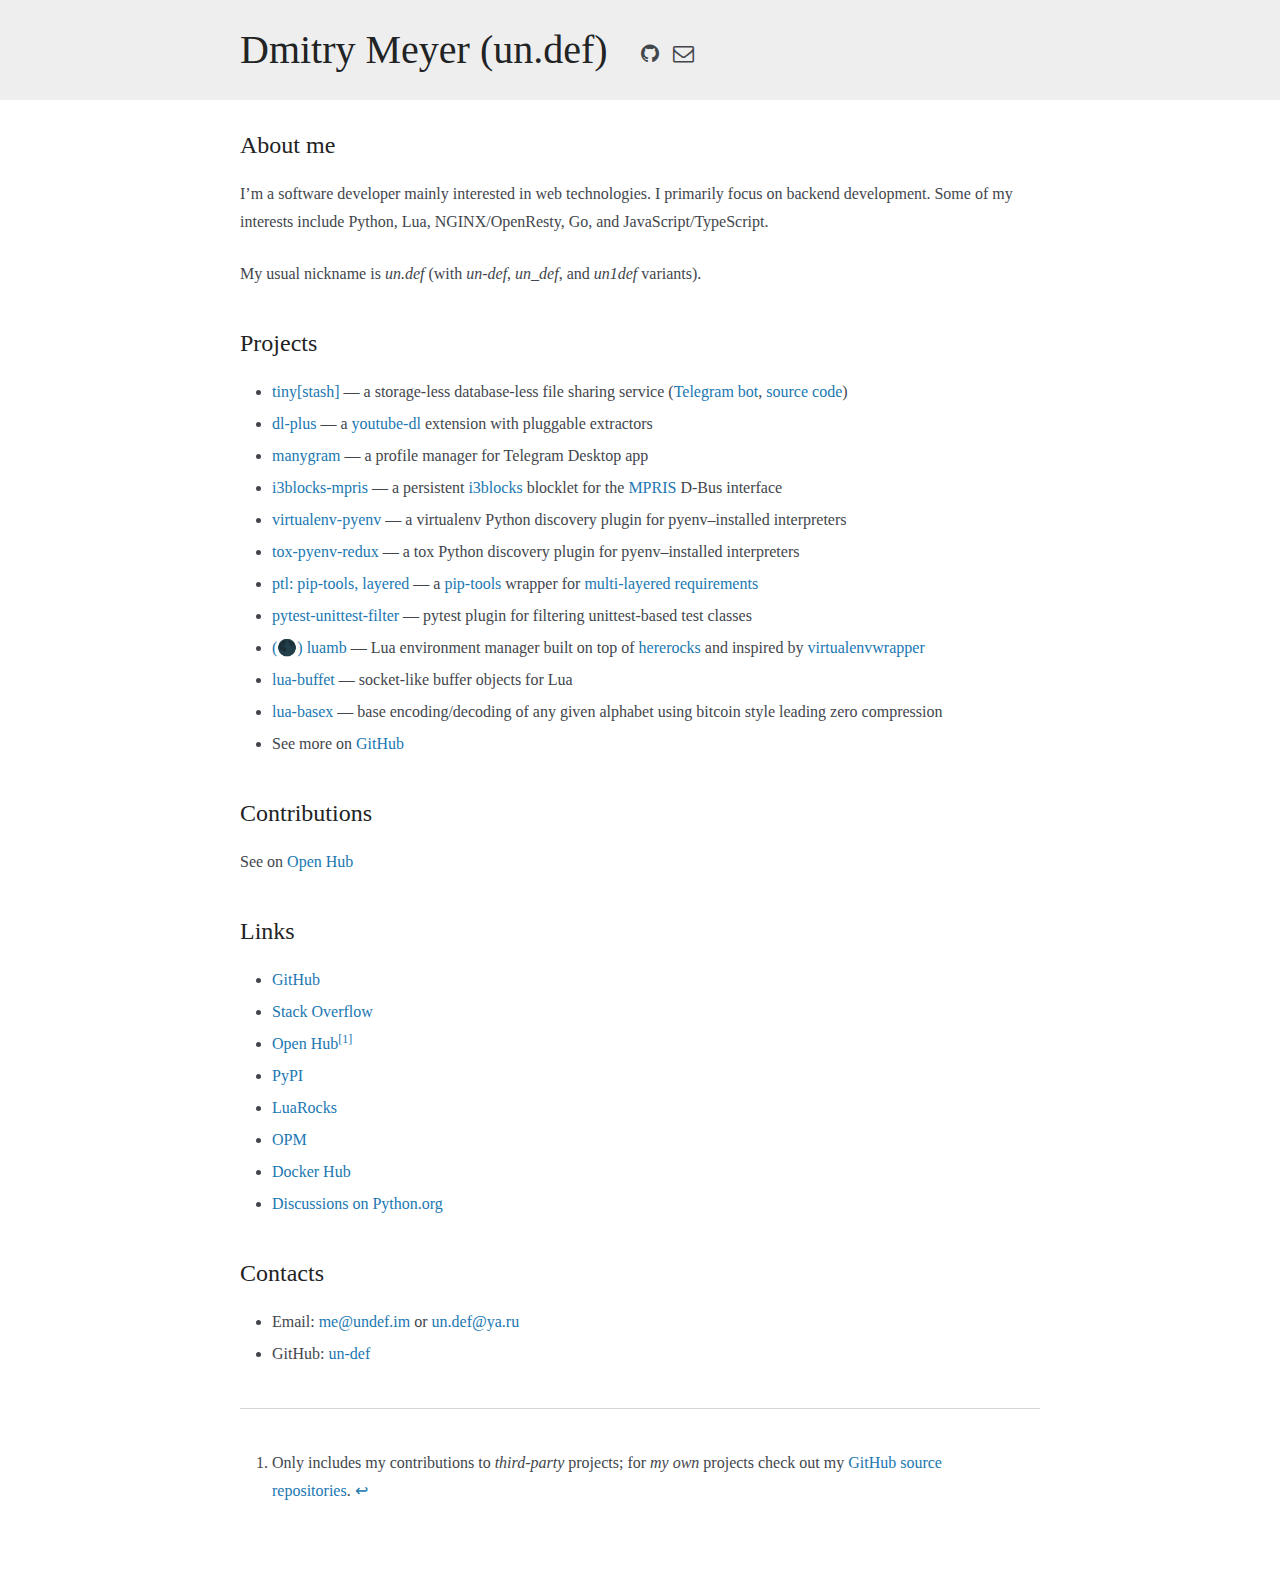
<file: index.html>
<!DOCTYPE html>
<html lang="en">
<head>
<meta charset="utf-8">
<meta name="viewport" content="width=device-width, initial-scale=1">
<meta content="un.def" name="author">
<meta property="og:title" content="un.def - Dmitry Meyer (un.def)">
<meta property="og:url" content="https://undef.im/">
<meta property="og:description" content="un.def&#39;s personal site">
<meta property="og:type" content="website" />
<title>un.def</title>
<link rel="stylesheet" href="/css/style.css">
<link rel="stylesheet" href="/css/font-awesome.min.css">
<link rel="icon" type="image/png" href="/favicon.png">
</head>

<section class="section header">
  <div class="container">
    <nav class="nav">
      <div class="nav-left">
        <a class="nav-item" href="/"><h1 class="title">Dmitry Meyer (un.def)</h1></a>
        <nav class="nav-item level is-mobile">
          
          <a class="level-item" href="https://github.com/un-def" rel="me">
            <span class="icon">
              <i class="fa fa-github"></i>
            </span>
          </a>
          
          <a class="level-item" href="mailto:me@undef.im" rel="me">
            <span class="icon">
              <i class="fa fa-envelope-o"></i>
            </span>
          </a>
          
        </nav>
      </div>
    </nav>
  </div>
</section>

<section class="section">
  <div class="container">
      <div class="content">
        <h1 id="about-me" class="heading">About me
  <a href="#about-me">
    <i class="fa fa-link"></i>
  </a>
</h1>
<p>I&rsquo;m a software developer mainly interested in web technologies. I primarily focus on backend development. Some of my interests include Python, Lua, NGINX/OpenResty, Go, and JavaScript/TypeScript.</p>
<p>My usual nickname is <em>un.def</em> (with <em>un-def</em>, <em>un_def</em>, and <em>un1def</em> variants).</p>
<h1 id="projects" class="heading">Projects
  <a href="#projects">
    <i class="fa fa-link"></i>
  </a>
</h1>
<ul>
<li><a href="https://tinystash.undef.im/">tiny[stash]</a> — a storage-less database-less file sharing service (<a href="https://t.me/tinystash_bot">Telegram bot</a>, <a href="https://github.com/un-def/tinystash">source code</a>)</li>
<li><a href="https://github.com/un-def/dl-plus">dl-plus</a> — a <a href="https://youtube-dl.org/">youtube-dl</a> extension with pluggable extractors</li>
<li><a href="https://github.com/un-def/manygram">manygram</a> — a profile manager for Telegram Desktop app</li>
<li><a href="https://github.com/un-def/i3blocks-mpris">i3blocks-mpris</a> — a persistent <a href="https://vivien.github.io/i3blocks/">i3blocks</a> blocklet for the <a href="https://specifications.freedesktop.org/mpris-spec/latest/">MPRIS</a> D-Bus interface</li>
<li><a href="https://github.com/un-def/virtualenv-pyenv">virtualenv-pyenv</a> — a virtualenv Python discovery plugin for pyenv–installed interpreters</li>
<li><a href="https://github.com/un-def/tox-pyenv-redux">tox-pyenv-redux</a> — a tox Python discovery plugin for pyenv–installed interpreters</li>
<li><a href="https://github.com/un-def/ptl">ptl: pip-tools, layered</a> — a <a href="https://pip-tools.readthedocs.io/">pip-tools</a> wrapper for <a href="https://pip-tools.readthedocs.io/en/stable/#workflow-for-layered-requirements">multi-layered requirements</a></li>
<li><a href="https://github.com/un-def/pytest-unittest-filter">pytest-unittest-filter</a> — pytest plugin for filtering unittest-based test classes</li>
<li><a href="https://github.com/un-def/luamb">(🌑) luamb</a> — Lua environment manager built on top of <a href="https://github.com/mpeterv/hererocks">hererocks</a> and inspired by <a href="https://bitbucket.org/virtualenvwrapper/virtualenvwrapper">virtualenvwrapper</a></li>
<li><a href="https://github.com/un-def/lua-buffet">lua-buffet</a> — socket-like buffer objects for Lua</li>
<li><a href="https://github.com/un-def/lua-basex">lua-basex</a> — base encoding/decoding of any given alphabet using bitcoin style leading zero compression</li>
<li>See more on <a href="https://github.com/un-def?tab=repositories&amp;type=source">GitHub</a></li>
</ul>
<h1 id="contributions" class="heading">Contributions
  <a href="#contributions">
    <i class="fa fa-link"></i>
  </a>
</h1>
<p>See on <a href="https://www.openhub.net/accounts/un-def/positions">Open Hub</a></p>
<h1 id="links" class="heading">Links
  <a href="#links">
    <i class="fa fa-link"></i>
  </a>
</h1>
<ul>
<li><a href="https://github.com/un-def">GitHub</a></li>
<li><a href="https://stackoverflow.com/users/9783845/un-def">Stack Overflow</a></li>
<li><a href="https://www.openhub.net/accounts/un-def">Open Hub</a><sup id="fnref:1"><a href="#fn:1" class="footnote-ref" role="doc-noteref">1</a></sup></li>
<li><a href="https://pypi.org/user/un.def/">PyPI</a></li>
<li><a href="https://luarocks.org/modules/undef">LuaRocks</a></li>
<li><a href="https://opm.openresty.org/uploader/un-def/">OPM</a></li>
<li><a href="https://hub.docker.com/r/un1def/">Docker Hub</a></li>
<li><a href="https://discuss.python.org/u/un-def/summary">Discussions on Python.org</a></li>
</ul>
<h1 id="contacts" class="heading">Contacts
  <a href="#contacts">
    <i class="fa fa-link"></i>
  </a>
</h1>
<ul>
<li>Email: <a href="mailto:me@undef.im">me@undef.im</a> or <a href="mailto:un.def@ya.ru">un.def@ya.ru</a></li>
<li>GitHub: <a href="https://github.com/un-def">un-def</a></li>
</ul>
<div class="footnotes" role="doc-endnotes">
<hr>
<ol>
<li id="fn:1">
<p>Only includes my contributions to <em>third-party</em> projects; for <em>my own</em> projects check out my <a href="https://github.com/un-def?tab=repositories&amp;type=source">GitHub source repositories</a>.&#160;<a href="#fnref:1" class="footnote-backref" role="doc-backlink">&#x21a9;&#xfe0e;</a></p>
</li>
</ol>
</div>

      </div>
  </div>
</section>
<section class="section">
  <div class="container">
    <nav class="level is-mobile">
      <div class="level-left">
        <div class="level-item">
          
        </div>
      </div>
      <div class="level-right is-marginless">
        <div class="level-item">
          
        </div>
      </div>
    </nav>
  </div>
</section>



<script async src="https://www.googletagmanager.com/gtag/js?id=UA-161814931-1"></script>
<script>
  window.dataLayer = window.dataLayer || [];
  function gtag(){dataLayer.push(arguments);}
  gtag('js', new Date());
  gtag('config', 'UA-161814931-1');
</script>
</file>
<file: css/style.css>
html,body,body div,span,object,iframe,h1,h2,h3,h4,h5,h6,p,blockquote,pre,abbr,address,cite,code,del,dfn,em,img,ins,kbd,q,samp,small,strong,sub,sup,var,b,i,dl,dt,dd,ol,ul,li,fieldset,form,label,legend,table,caption,tbody,tfoot,thead,tr,th,td,article,aside,figure,footer,header,menu,nav,section,time,mark,audio,video,details,summary{margin:0;padding:0;border:0;font-size:100%;font-weight:400;vertical-align:baseline;background:transparent}article,aside,figure,footer,header,nav,section,details,summary{display:block}html{box-sizing:border-box}*,*:before,*:after{box-sizing:inherit}img,object,embed{max-width:100%}html{overflow-y:scroll}ul{list-style:none}blockquote,q{quotes:none}blockquote:before,blockquote:after,q:before,q:after{content:'';content:none}a{margin:0;padding:0;font-size:100%;vertical-align:baseline;background:transparent}del{text-decoration:line-through}abbr[title],dfn[title]{border-bottom:1px dotted #000;cursor:help}table{border-collapse:collapse;border-spacing:0}th{font-weight:700;vertical-align:bottom}td{font-weight:400;vertical-align:top}hr{display:block;height:1px;border:0;border-top:1px solid #ccc;margin:1em 0;padding:0}input,select{vertical-align:middle}pre{white-space:pre;white-space:pre-wrap;white-space:pre-line;word-wrap:break-word}input[type="radio"]{vertical-align:text-bottom}input[type="checkbox"]{vertical-align:bottom}select,input,textarea{font:99% sans-serif}table{font-size:inherit;font:100%}small{font-size:85%}strong{font-weight:700}td,td img{vertical-align:top}sub,sup{font-size:75%;line-height:0;position:relative}sup{top:-.5em}sub{bottom:-.25em}pre,code,kbd,samp{font-family:monospace,sans-serif}label,input[type=button],input[type=submit],input[type=file],button{cursor:pointer}button,input,select,textarea{margin:0}button,input[type=button]{width:auto;overflow:visible}@-webkit-keyframes spin-around{from{-webkit-transform:rotate(0deg);transform:rotate(0deg)}to{-webkit-transform:rotate(359deg);transform:rotate(359deg)}}@keyframes spin-around{from{-webkit-transform:rotate(0deg);transform:rotate(0deg)}to{-webkit-transform:rotate(359deg);transform:rotate(359deg)}}html{background-color:#f5f7fa;font-size:14px;-moz-osx-font-smoothing:grayscale;-webkit-font-smoothing:antialiased;min-width:300px;overflow-x:hidden;overflow-y:scroll;text-rendering:optimizeLegibility}article,aside,figure,footer,header,hgroup,section{display:block}body,button,input,select,textarea{font-family:serif}code,pre{-moz-osx-font-smoothing:auto;-webkit-font-smoothing:auto;font-family:monospace;line-height:1.25}body{color:#42464c;font-size:1rem;font-weight:400;line-height:1.428571428571429}a{color:#2077b2;cursor:pointer;text-decoration:none;-webkit-transition:none 86ms ease-out;transition:none 86ms ease-out}a:hover{color:#222324}code{background-color:#f5f7fa;color:#ed6c63;font-size:12px;font-weight:400;padding:1px 2px 2px}hr{border-top-color:#d3d6db;margin:40px 0}img{max-width:100%}input[type="checkbox"],input[type="radio"]{vertical-align:baseline}small{font-size:11px}span{font-style:inherit;font-weight:inherit}strong{color:#222324;font-weight:700}pre{background-color:#f5f7fa;color:#42464c;white-space:pre;word-wrap:normal}pre code{background-color:#f5f7fa;color:#42464c;display:block;overflow-x:auto;padding:16px 20px}table{width:100%}table td,table th{text-align:left;vertical-align:top}table th{color:#222324}.block:not(:last-child),.box:not(:last-child),.content:not(:last-child),.notification:not(:last-child),.progress:not(:last-child),.title:not(:last-child),.subtitle:not(:last-child),.highlight:not(:last-child),.level:not(:last-child),.message:not(:last-child),.tabs:not(:last-child){margin-bottom:20px}.container{position:relative}@media screen and (min-width:980px){.container{margin:0 auto;max-width:960px}.container.is-fluid{margin:0 20px;max-width:none}}@media screen and (min-width:1180px){.container{max-width:1200px}}.fa{font-size:21px;text-align:center;vertical-align:top}.is-block{display:block}@media screen and (max-width:768px){.is-block-mobile{display:block!important}}@media screen and (min-width:769px){.is-block-tablet{display:block!important}}@media screen and (min-width:769px) and (max-width:979px){.is-block-tablet-only{display:block!important}}@media screen and (max-width:979px){.is-block-touch{display:block!important}}@media screen and (min-width:980px){.is-block-desktop{display:block!important}}@media screen and (min-width:980px) and (max-width:1179px){.is-block-desktop-only{display:block!important}}@media screen and (min-width:1180px){.is-block-widescreen{display:block!important}}.is-flex{display:-webkit-box;display:-ms-flexbox;display:flex}@media screen and (max-width:768px){.is-flex-mobile{display:-webkit-box!important;display:-ms-flexbox!important;display:flex!important}}@media screen and (min-width:769px){.is-flex-tablet{display:-webkit-box!important;display:-ms-flexbox!important;display:flex!important}}@media screen and (min-width:769px) and (max-width:979px){.is-flex-tablet-only{display:-webkit-box!important;display:-ms-flexbox!important;display:flex!important}}@media screen and (max-width:979px){.is-flex-touch{display:-webkit-box!important;display:-ms-flexbox!important;display:flex!important}}@media screen and (min-width:980px){.is-flex-desktop{display:-webkit-box!important;display:-ms-flexbox!important;display:flex!important}}@media screen and (min-width:980px) and (max-width:1179px){.is-flex-desktop-only{display:-webkit-box!important;display:-ms-flexbox!important;display:flex!important}}@media screen and (min-width:1180px){.is-flex-widescreen{display:-webkit-box!important;display:-ms-flexbox!important;display:flex!important}}.is-inline{display:inline}@media screen and (max-width:768px){.is-inline-mobile{display:inline!important}}@media screen and (min-width:769px){.is-inline-tablet{display:inline!important}}@media screen and (min-width:769px) and (max-width:979px){.is-inline-tablet-only{display:inline!important}}@media screen and (max-width:979px){.is-inline-touch{display:inline!important}}@media screen and (min-width:980px){.is-inline-desktop{display:inline!important}}@media screen and (min-width:980px) and (max-width:1179px){.is-inline-desktop-only{display:inline!important}}@media screen and (min-width:1180px){.is-inline-widescreen{display:inline!important}}.is-inline-block{display:inline-block}@media screen and (max-width:768px){.is-inline-block-mobile{display:inline-block!important}}@media screen and (min-width:769px){.is-inline-block-tablet{display:inline-block!important}}@media screen and (min-width:769px) and (max-width:979px){.is-inline-block-tablet-only{display:inline-block!important}}@media screen and (max-width:979px){.is-inline-block-touch{display:inline-block!important}}@media screen and (min-width:980px){.is-inline-block-desktop{display:inline-block!important}}@media screen and (min-width:980px) and (max-width:1179px){.is-inline-block-desktop-only{display:inline-block!important}}@media screen and (min-width:1180px){.is-inline-block-widescreen{display:inline-block!important}}.is-inline-flex{display:-webkit-inline-box;display:-ms-inline-flexbox;display:inline-flex}@media screen and (max-width:768px){.is-inline-flex-mobile{display:-webkit-inline-box!important;display:-ms-inline-flexbox!important;display:inline-flex!important}}@media screen and (min-width:769px){.is-inline-flex-tablet{display:-webkit-inline-box!important;display:-ms-inline-flexbox!important;display:inline-flex!important}}@media screen and (min-width:769px) and (max-width:979px){.is-inline-flex-tablet-only{display:-webkit-inline-box!important;display:-ms-inline-flexbox!important;display:inline-flex!important}}@media screen and (max-width:979px){.is-inline-flex-touch{display:-webkit-inline-box!important;display:-ms-inline-flexbox!important;display:inline-flex!important}}@media screen and (min-width:980px){.is-inline-flex-desktop{display:-webkit-inline-box!important;display:-ms-inline-flexbox!important;display:inline-flex!important}}@media screen and (min-width:980px) and (max-width:1179px){.is-inline-flex-desktop-only{display:-webkit-inline-box!important;display:-ms-inline-flexbox!important;display:inline-flex!important}}@media screen and (min-width:1180px){.is-inline-flex-widescreen{display:-webkit-inline-box!important;display:-ms-inline-flexbox!important;display:inline-flex!important}}.is-clearfix:after{clear:both;content:" ";display:table}.is-pulled-left{float:left}.is-pulled-right{float:right}.is-clipped{overflow:hidden!important}.is-overlay{bottom:0;left:0;position:absolute;right:0;top:0}.has-text-centered{text-align:center}.has-text-left{text-align:left}.has-text-right{text-align:right}.is-hidden{display:none!important}@media screen and (max-width:768px){.is-hidden-mobile{display:none!important}}@media screen and (min-width:769px){.is-hidden-tablet{display:none!important}}@media screen and (min-width:769px) and (max-width:979px){.is-hidden-tablet-only{display:none!important}}@media screen and (max-width:979px){.is-hidden-touch{display:none!important}}@media screen and (min-width:980px){.is-hidden-desktop{display:none!important}}@media screen and (min-width:980px) and (max-width:1179px){.is-hidden-desktop-only{display:none!important}}@media screen and (min-width:1180px){.is-hidden-widescreen{display:none!important}}.is-disabled{pointer-events:none}.is-marginless{margin:0!important}.box{background-color:#fff;border-radius:5px;box-shadow:0 2px 3px rgba(17,17,17,.1),0 0 0 1px rgba(17,17,17,.1);display:block;padding:20px}a.box:hover,a.box:focus{box-shadow:0 2px 3px rgba(17,17,17,.1),0 0 0 1px #2077b2}a.box:active{box-shadow:inset 0 1px 2px rgba(17,17,17,.2),0 0 0 1px #2077b2}.button{-moz-appearance:none;-webkit-appearance:none;-webkit-box-align:center;-ms-flex-align:center;align-items:center;background-color:#fff;border:1px solid #d3d6db;border-radius:3px;color:#222324;display:-webkit-inline-box;display:-ms-inline-flexbox;display:inline-flex;font-size:14px;height:32px;-webkit-box-pack:start;-ms-flex-pack:start;justify-content:flex-start;line-height:24px;padding-left:8px;padding-right:8px;position:relative;vertical-align:top;-webkit-box-pack:center;-ms-flex-pack:center;justify-content:center;padding-left:10px;padding-right:10px;text-align:center;white-space:nowrap}.button:hover{border-color:#aeb1b5}.button:active,.button:focus,.button.is-active{border-color:#2077b2;outline:none}.button[disabled],.button.is-disabled{background-color:#f5f7fa;border-color:#d3d6db;cursor:not-allowed;pointer-events:none}.button[disabled]::-moz-placeholder,.button.is-disabled::-moz-placeholder{color:rgba(34,35,36,.3)}.button[disabled]::-webkit-input-placeholder,.button.is-disabled::-webkit-input-placeholder{color:rgba(34,35,36,.3)}.button[disabled]:-moz-placeholder,.button.is-disabled:-moz-placeholder{color:rgba(34,35,36,.3)}.button[disabled]:-ms-input-placeholder,.button.is-disabled:-ms-input-placeholder{color:rgba(34,35,36,.3)}.button strong{color:inherit}.button small{display:block;font-size:11px;line-height:1;margin-top:5px}.button .icon:first-child,.button .tag:first-child{margin-left:-2px;margin-right:4px}.button .icon:last-child,.button .tag:last-child{margin-left:4px;margin-right:-2px}.button:hover,.button:focus,.button.is-active{color:#222324}.button:active{box-shadow:inset 0 1px 2px rgba(17,17,17,.2)}.button.is-white{background-color:#fff;border-color:transparent;color:#111}.button.is-white:hover,.button.is-white:focus,.button.is-white.is-active{background-color:#e6e6e6;border-color:transparent;color:#111}.button.is-white:active{border-color:transparent}.button.is-white.is-inverted{background-color:#111;color:#fff}.button.is-white.is-inverted:hover{background-color:#040404}.button.is-white.is-loading:after{border-color:transparent transparent #111 #111!important}.button.is-white.is-outlined{background-color:transparent;border-color:#fff;color:#fff}.button.is-white.is-outlined:hover,.button.is-white.is-outlined:focus{background-color:#fff;border-color:#fff;color:#111}.button.is-black{background-color:#111;border-color:transparent;color:#fff}.button.is-black:hover,.button.is-black:focus,.button.is-black.is-active{background-color:#000;border-color:transparent;color:#fff}.button.is-black:active{border-color:transparent}.button.is-black.is-inverted{background-color:#fff;color:#111}.button.is-black.is-inverted:hover{background-color:#f2f2f2}.button.is-black.is-loading:after{border-color:transparent transparent #fff #fff!important}.button.is-black.is-outlined{background-color:transparent;border-color:#111;color:#111}.button.is-black.is-outlined:hover,.button.is-black.is-outlined:focus{background-color:#111;border-color:#111;color:#fff}.button.is-light{background-color:#f5f7fa;border-color:transparent;color:#42464c}.button.is-light:hover,.button.is-light:focus,.button.is-light.is-active{background-color:#d3dce9;border-color:transparent;color:#42464c}.button.is-light:active{border-color:transparent}.button.is-light.is-inverted{background-color:#42464c;color:#f5f7fa}.button.is-light.is-inverted:hover{background-color:#36393e}.button.is-light.is-loading:after{border-color:transparent transparent #42464c #42464c!important}.button.is-light.is-outlined{background-color:transparent;border-color:#f5f7fa;color:#f5f7fa}.button.is-light.is-outlined:hover,.button.is-light.is-outlined:focus{background-color:#f5f7fa;border-color:#f5f7fa;color:#42464c}.button.is-dark{background-color:#42464c;border-color:transparent;color:#f5f7fa}.button.is-dark:hover,.button.is-dark:focus,.button.is-dark.is-active{background-color:#2a2d31;border-color:transparent;color:#f5f7fa}.button.is-dark:active{border-color:transparent}.button.is-dark.is-inverted{background-color:#f5f7fa;color:#42464c}.button.is-dark.is-inverted:hover{background-color:#e4e9f2}.button.is-dark.is-loading:after{border-color:transparent transparent #f5f7fa #f5f7fa!important}.button.is-dark.is-outlined{background-color:transparent;border-color:#42464c;color:#42464c}.button.is-dark.is-outlined:hover,.button.is-dark.is-outlined:focus{background-color:#42464c;border-color:#42464c;color:#f5f7fa}.button.is-primary{background-color:#2077b2;border-color:transparent;color:#fff}.button.is-primary:hover,.button.is-primary:focus,.button.is-primary.is-active{background-color:#185a87;border-color:transparent;color:#fff}.button.is-primary:active{border-color:transparent}.button.is-primary.is-inverted{background-color:#fff;color:#2077b2}.button.is-primary.is-inverted:hover{background-color:#f2f2f2}.button.is-primary.is-loading:after{border-color:transparent transparent #fff #fff!important}.button.is-primary.is-outlined{background-color:transparent;border-color:#2077b2;color:#2077b2}.button.is-primary.is-outlined:hover,.button.is-primary.is-outlined:focus{background-color:#2077b2;border-color:#2077b2;color:#fff}.button.is-info{background-color:#2077b2;border-color:transparent;color:#fff}.button.is-info:hover,.button.is-info:focus,.button.is-info.is-active{background-color:#185a87;border-color:transparent;color:#fff}.button.is-info:active{border-color:transparent}.button.is-info.is-inverted{background-color:#fff;color:#2077b2}.button.is-info.is-inverted:hover{background-color:#f2f2f2}.button.is-info.is-loading:after{border-color:transparent transparent #fff #fff!important}.button.is-info.is-outlined{background-color:transparent;border-color:#2077b2;color:#2077b2}.button.is-info.is-outlined:hover,.button.is-info.is-outlined:focus{background-color:#2077b2;border-color:#2077b2;color:#fff}.button.is-success{background-color:#97cd76;border-color:transparent;color:#fff}.button.is-success:hover,.button.is-success:focus,.button.is-success.is-active{background-color:#7bbf51;border-color:transparent;color:#fff}.button.is-success:active{border-color:transparent}.button.is-success.is-inverted{background-color:#fff;color:#97cd76}.button.is-success.is-inverted:hover{background-color:#f2f2f2}.button.is-success.is-loading:after{border-color:transparent transparent #fff #fff!important}.button.is-success.is-outlined{background-color:transparent;border-color:#97cd76;color:#97cd76}.button.is-success.is-outlined:hover,.button.is-success.is-outlined:focus{background-color:#97cd76;border-color:#97cd76;color:#fff}.button.is-warning{background-color:#fce473;border-color:transparent;color:rgba(17,17,17,.5)}.button.is-warning:hover,.button.is-warning:focus,.button.is-warning.is-active{background-color:#fbda41;border-color:transparent;color:rgba(17,17,17,.5)}.button.is-warning:active{border-color:transparent}.button.is-warning.is-inverted{background-color:rgba(17,17,17,.5);color:#fce473}.button.is-warning.is-inverted:hover{background-color:rgba(4,4,4,.5)}.button.is-warning.is-loading:after{border-color:transparent transparent rgba(17,17,17,.5) rgba(17,17,17,.5)!important}.button.is-warning.is-outlined{background-color:transparent;border-color:#fce473;color:#fce473}.button.is-warning.is-outlined:hover,.button.is-warning.is-outlined:focus{background-color:#fce473;border-color:#fce473;color:rgba(17,17,17,.5)}.button.is-danger{background-color:#ed6c63;border-color:transparent;color:#fff}.button.is-danger:hover,.button.is-danger:focus,.button.is-danger.is-active{background-color:#e84135;border-color:transparent;color:#fff}.button.is-danger:active{border-color:transparent}.button.is-danger.is-inverted{background-color:#fff;color:#ed6c63}.button.is-danger.is-inverted:hover{background-color:#f2f2f2}.button.is-danger.is-loading:after{border-color:transparent transparent #fff #fff!important}.button.is-danger.is-outlined{background-color:transparent;border-color:#ed6c63;color:#ed6c63}.button.is-danger.is-outlined:hover,.button.is-danger.is-outlined:focus{background-color:#ed6c63;border-color:#ed6c63;color:#fff}.button.is-link{background-color:transparent;border-color:transparent;color:#42464c;text-decoration:underline}.button.is-link:hover,.button.is-link:focus{background-color:#d3d6db;color:#222324}.button.is-small{border-radius:2px;font-size:11px;height:24px;line-height:16px;padding-left:6px;padding-right:6px}.button.is-medium{font-size:18px;height:40px;padding-left:14px;padding-right:14px}.button.is-large{font-size:22px;height:48px;padding-left:20px;padding-right:20px}.button[disabled],.button.is-disabled{opacity:.5}.button.is-fullwidth{display:-webkit-box;display:-ms-flexbox;display:flex;width:100%}.button.is-loading{color:transparent!important;pointer-events:none}.button.is-loading:after{left:50%;margin-left:-8px;margin-top:-8px;position:absolute;top:50%;position:absolute!important}.content a:not(.button):visited{color:#847bb9}.content li+li{margin-top:.25em}.content blockquote:not(:last-child),.content p:not(:last-child),.content ol:not(:last-child),.content ul:not(:last-child){margin-bottom:1em}.content h1,.content h2,.content h3,.content h4,.content h5,.content h6{color:#222324;line-height:1.125;margin-bottom:20px}.content h1:not(:first-child),.content h2:not(:first-child),.content h3:not(:first-child){margin-top:40px}.content blockquote{background-color:#f5f7fa;border-left:5px solid #d3d6db;padding:1.5em}.content h1{font-size:2em}.content h2{font-size:1.75em}.content h3{font-size:1.5em}.content h4{font-size:1.25em}.content h5{font-size:1.125em}.content h6{font-size:1em}.content ol{list-style:decimal outside;margin-left:2em;margin-right:2em;margin-top:1em}.content ul{list-style:disc outside;margin-left:2em;margin-right:2em;margin-top:1em}.content ul ul{list-style-type:circle;margin-top:.5em}.content ul ul ul{list-style-type:square}.content.is-medium{font-size:18px}.content.is-medium code{font-size:14px}.content.is-large{font-size:24px}.content.is-large code{font-size:18px}.input,.textarea{-moz-appearance:none;-webkit-appearance:none;-webkit-box-align:center;-ms-flex-align:center;align-items:center;background-color:#fff;border:1px solid #d3d6db;border-radius:3px;color:#222324;display:-webkit-inline-box;display:-ms-inline-flexbox;display:inline-flex;font-size:14px;height:32px;-webkit-box-pack:start;-ms-flex-pack:start;justify-content:flex-start;line-height:24px;padding-left:8px;padding-right:8px;position:relative;vertical-align:top;box-shadow:inset 0 1px 2px rgba(17,17,17,.1);max-width:100%;width:100%}.input:hover,.textarea:hover{border-color:#aeb1b5}.input:active,.textarea:active,.input:focus,.textarea:focus,.input.is-active,.is-active.textarea{border-color:#2077b2;outline:none}.input[disabled],[disabled].textarea,.input.is-disabled,.is-disabled.textarea{background-color:#f5f7fa;border-color:#d3d6db;cursor:not-allowed;pointer-events:none}.input[disabled]::-moz-placeholder,[disabled].textarea::-moz-placeholder,.input.is-disabled::-moz-placeholder,.is-disabled.textarea::-moz-placeholder{color:rgba(34,35,36,.3)}.input[disabled]::-webkit-input-placeholder,[disabled].textarea::-webkit-input-placeholder,.input.is-disabled::-webkit-input-placeholder,.is-disabled.textarea::-webkit-input-placeholder{color:rgba(34,35,36,.3)}.input[disabled]:-moz-placeholder,[disabled].textarea:-moz-placeholder,.input.is-disabled:-moz-placeholder,.is-disabled.textarea:-moz-placeholder{color:rgba(34,35,36,.3)}.input[disabled]:-ms-input-placeholder,[disabled].textarea:-ms-input-placeholder,.input.is-disabled:-ms-input-placeholder,.is-disabled.textarea:-ms-input-placeholder{color:rgba(34,35,36,.3)}.input.is-white,.is-white.textarea{border-color:#fff}.input.is-black,.is-black.textarea{border-color:#111}.input.is-light,.is-light.textarea{border-color:#f5f7fa}.input.is-dark,.is-dark.textarea{border-color:#42464c}.input.is-primary,.is-primary.textarea{border-color:#2077b2}.input.is-info,.is-info.textarea{border-color:#2077b2}.input.is-success,.is-success.textarea{border-color:#97cd76}.input.is-warning,.is-warning.textarea{border-color:#fce473}.input.is-danger,.is-danger.textarea{border-color:#ed6c63}.input[type="search"],[type="search"].textarea{border-radius:290486px}.input.is-small,.is-small.textarea{border-radius:2px;font-size:11px;height:24px;line-height:16px;padding-left:6px;padding-right:6px}.input.is-medium,.is-medium.textarea{font-size:18px;height:40px;line-height:32px;padding-left:10px;padding-right:10px}.input.is-large,.is-large.textarea{font-size:24px;height:48px;line-height:40px;padding-left:12px;padding-right:12px}.input.is-fullwidth,.is-fullwidth.textarea{display:block;width:100%}.input.is-inline,.is-inline.textarea{display:inline;width:auto}.textarea{display:block;line-height:1.2;max-height:600px;max-width:100%;min-height:120px;min-width:100%;padding:10px;resize:vertical}.checkbox,.radio{cursor:pointer;display:inline-block;line-height:16px;position:relative;vertical-align:top}.checkbox input,.radio input{cursor:pointer}.checkbox:hover,.radio:hover{color:#222324}.is-disabled.checkbox,.is-disabled.radio{color:#aeb1b5;pointer-events:none}.is-disabled.checkbox input,.is-disabled.radio input{pointer-events:none}.radio+.radio{margin-left:10px}.select{display:inline-block;height:32px;position:relative;vertical-align:top}.select select{-moz-appearance:none;-webkit-appearance:none;-webkit-box-align:center;-ms-flex-align:center;align-items:center;background-color:#fff;border:1px solid #d3d6db;border-radius:3px;color:#222324;display:-webkit-inline-box;display:-ms-inline-flexbox;display:inline-flex;font-size:14px;height:32px;-webkit-box-pack:start;-ms-flex-pack:start;justify-content:flex-start;line-height:24px;padding-left:8px;padding-right:8px;position:relative;vertical-align:top;cursor:pointer;display:block;outline:none;padding-right:36px}.select select:hover{border-color:#aeb1b5}.select select:active,.select select:focus,.select select.is-active{border-color:#2077b2;outline:none}.select select[disabled],.select select.is-disabled{background-color:#f5f7fa;border-color:#d3d6db;cursor:not-allowed;pointer-events:none}.select select[disabled]::-moz-placeholder,.select select.is-disabled::-moz-placeholder{color:rgba(34,35,36,.3)}.select select[disabled]::-webkit-input-placeholder,.select select.is-disabled::-webkit-input-placeholder{color:rgba(34,35,36,.3)}.select select[disabled]:-moz-placeholder,.select select.is-disabled:-moz-placeholder{color:rgba(34,35,36,.3)}.select select[disabled]:-ms-input-placeholder,.select select.is-disabled:-ms-input-placeholder{color:rgba(34,35,36,.3)}.select select.is-white{border-color:#fff}.select select.is-black{border-color:#111}.select select.is-light{border-color:#f5f7fa}.select select.is-dark{border-color:#42464c}.select select.is-primary{border-color:#2077b2}.select select.is-info{border-color:#2077b2}.select select.is-success{border-color:#97cd76}.select select.is-warning{border-color:#fce473}.select select.is-danger{border-color:#ed6c63}.select select:hover{border-color:#aeb1b5}.select select::ms-expand{display:none}.select.is-fullwidth{width:100%}.select.is-fullwidth select{width:100%}.select:after{border:1px solid #2077b2;border-right:0;border-top:0;content:" ";display:block;height:7px;pointer-events:none;position:absolute;-webkit-transform:rotate(-45deg);transform:rotate(-45deg);width:7px;margin-top:-6px;right:16px;top:50%}.select:hover:after{border-color:#222324}.select.is-small{height:24px}.select.is-small select{border-radius:2px;font-size:11px;height:24px;line-height:16px;padding-left:6px;padding-right:6px;padding-right:28px}.select.is-medium{height:40px}.select.is-medium select{font-size:18px;height:40px;line-height:32px;padding-left:10px;padding-right:10px;padding-right:44px}.select.is-large{height:48px}.select.is-large select{font-size:24px;height:48px;line-height:40px;padding-left:12px;padding-right:12px;padding-right:52px}.label{color:#222324;display:block;font-weight:700}.label:not(:last-child){margin-bottom:5px}.help{display:block;font-size:11px;margin-top:5px}.help.is-white{color:#fff}.help.is-black{color:#111}.help.is-light{color:#f5f7fa}.help.is-dark{color:#42464c}.help.is-primary{color:#2077b2}.help.is-info{color:#2077b2}.help.is-success{color:#97cd76}.help.is-warning{color:#fce473}.help.is-danger{color:#ed6c63}@media screen and (max-width:768px){.control-label{margin-bottom:5px}}@media screen and (min-width:769px){.control-label{-webkit-box-flex:1;-ms-flex-positive:1;flex-grow:1;margin-right:20px;padding-top:7px;text-align:right}}.control{position:relative;text-align:left}.control:not(:last-child){margin-bottom:10px}.control.has-addons{display:-webkit-box;display:-ms-flexbox;display:flex;-webkit-box-pack:start;-ms-flex-pack:start;justify-content:flex-start}.control.has-addons .button,.control.has-addons .input,.control.has-addons .textarea,.control.has-addons .select{border-radius:0;margin-right:-1px;width:auto}.control.has-addons .button:hover,.control.has-addons .input:hover,.control.has-addons .textarea:hover,.control.has-addons .select:hover{z-index:2}.control.has-addons .button:active,.control.has-addons .button:focus,.control.has-addons .input:active,.control.has-addons .textarea:active,.control.has-addons .input:focus,.control.has-addons .textarea:focus,.control.has-addons .select:active,.control.has-addons .select:focus{z-index:3}.control.has-addons .button:first-child,.control.has-addons .input:first-child,.control.has-addons .textarea:first-child,.control.has-addons .select:first-child{border-radius:3px 0 0 3px}.control.has-addons .button:first-child select,.control.has-addons .input:first-child select,.control.has-addons .textarea:first-child select,.control.has-addons .select:first-child select{border-radius:3px 0 0 3px}.control.has-addons .button:last-child,.control.has-addons .input:last-child,.control.has-addons .textarea:last-child,.control.has-addons .select:last-child{border-radius:0 3px 3px 0}.control.has-addons .button:last-child select,.control.has-addons .input:last-child select,.control.has-addons .textarea:last-child select,.control.has-addons .select:last-child select{border-radius:0 3px 3px 0}.control.has-addons .button.is-expanded,.control.has-addons .input.is-expanded,.control.has-addons .is-expanded.textarea,.control.has-addons .select.is-expanded{-webkit-box-flex:1;-ms-flex-positive:1;flex-grow:1}.control.has-addons.has-addons-centered{-webkit-box-pack:center;-ms-flex-pack:center;justify-content:center}.control.has-addons.has-addons-right{-webkit-box-pack:end;-ms-flex-pack:end;justify-content:flex-end}.control.has-addons.has-addons-fullwidth .button,.control.has-addons.has-addons-fullwidth .input,.control.has-addons.has-addons-fullwidth .textarea,.control.has-addons.has-addons-fullwidth .select{-webkit-box-flex:1;-ms-flex-positive:1;flex-grow:1}.control.has-icon>.fa{display:inline-block;font-size:14px;height:24px;line-height:24px;text-align:center;vertical-align:top;width:24px;color:#aeb1b5;pointer-events:none;position:absolute;top:4px;z-index:4}.control.has-icon .input:focus+.fa,.control.has-icon .textarea:focus+.fa{color:#222324}.control.has-icon .input.is-small+.fa,.control.has-icon .is-small.textarea+.fa{font-size:10.5px;top:0}.control.has-icon .input.is-medium+.fa,.control.has-icon .is-medium.textarea+.fa{font-size:21px;top:8px}.control.has-icon .input.is-large+.fa,.control.has-icon .is-large.textarea+.fa{font-size:21px;top:12px}.control.has-icon:not(.has-icon-right)>.fa{left:4px}.control.has-icon:not(.has-icon-right) .input,.control.has-icon:not(.has-icon-right) .textarea{padding-left:32px}.control.has-icon:not(.has-icon-right) .input.is-small,.control.has-icon:not(.has-icon-right) .is-small.textarea{padding-left:24px}.control.has-icon:not(.has-icon-right) .input.is-small+.fa,.control.has-icon:not(.has-icon-right) .is-small.textarea+.fa{left:0}.control.has-icon:not(.has-icon-right) .input.is-medium,.control.has-icon:not(.has-icon-right) .is-medium.textarea{padding-left:40px}.control.has-icon:not(.has-icon-right) .input.is-medium+.fa,.control.has-icon:not(.has-icon-right) .is-medium.textarea+.fa{left:8px}.control.has-icon:not(.has-icon-right) .input.is-large,.control.has-icon:not(.has-icon-right) .is-large.textarea{padding-left:48px}.control.has-icon:not(.has-icon-right) .input.is-large+.fa,.control.has-icon:not(.has-icon-right) .is-large.textarea+.fa{left:12px}.control.has-icon.has-icon-right>.fa{right:4px}.control.has-icon.has-icon-right .input,.control.has-icon.has-icon-right .textarea{padding-right:32px}.control.has-icon.has-icon-right .input.is-small,.control.has-icon.has-icon-right .is-small.textarea{padding-right:24px}.control.has-icon.has-icon-right .input.is-small+.fa,.control.has-icon.has-icon-right .is-small.textarea+.fa{right:0}.control.has-icon.has-icon-right .input.is-medium,.control.has-icon.has-icon-right .is-medium.textarea{padding-right:40px}.control.has-icon.has-icon-right .input.is-medium+.fa,.control.has-icon.has-icon-right .is-medium.textarea+.fa{right:8px}.control.has-icon.has-icon-right .input.is-large,.control.has-icon.has-icon-right .is-large.textarea{padding-right:48px}.control.has-icon.has-icon-right .input.is-large+.fa,.control.has-icon.has-icon-right .is-large.textarea+.fa{right:12px}.control.is-grouped{display:-webkit-box;display:-ms-flexbox;display:flex;-webkit-box-pack:start;-ms-flex-pack:start;justify-content:flex-start}.control.is-grouped>.control:not(:last-child){margin-bottom:0;margin-right:10px}.control.is-grouped>.control.is-expanded{-webkit-box-flex:1;-ms-flex-positive:1;flex-grow:1}.control.is-grouped.is-grouped-centered{-webkit-box-pack:center;-ms-flex-pack:center;justify-content:center}.control.is-grouped.is-grouped-right{-webkit-box-pack:end;-ms-flex-pack:end;justify-content:flex-end}@media screen and (min-width:769px){.control.is-horizontal{display:-webkit-box;display:-ms-flexbox;display:flex}.control.is-horizontal>.control{display:-webkit-box;display:-ms-flexbox;display:flex;-webkit-box-flex:5;-ms-flex-positive:5;flex-grow:5}}.control.is-loading:after{position:absolute!important;right:8px;top:8px}.image{display:block;position:relative}.image img{display:block;height:auto;width:100%}.image.is-square img,.image.is-1by1 img,.image.is-4by3 img,.image.is-3by2 img,.image.is-16by9 img,.image.is-2by1 img{bottom:0;left:0;position:absolute;right:0;top:0;height:100%;width:100%}.image.is-square,.image.is-1by1{padding-top:100%}.image.is-4by3{padding-top:75%}.image.is-3by2{padding-top:66.6666%}.image.is-16by9{padding-top:56.25%}.image.is-2by1{padding-top:50%}.image.is-16x16{height:16px;width:16px}.image.is-24x24{height:24px;width:24px}.image.is-32x32{height:32px;width:32px}.image.is-48x48{height:48px;width:48px}.image.is-64x64{height:64px;width:64px}.image.is-96x96{height:96px;width:96px}.image.is-128x128{height:128px;width:128px}.notification{background-color:#f5f7fa;border-radius:3px;padding:16px 20px;position:relative}.notification:after{clear:both;content:" ";display:table}.notification .delete,.notification .modal-close{border-radius:0 3px;float:right;margin:-16px -20px 0 20px}.notification .subtitle,.notification .title{color:inherit}.notification.is-white{background-color:#fff;color:#111}.notification.is-black{background-color:#111;color:#fff}.notification.is-light{background-color:#f5f7fa;color:#42464c}.notification.is-dark{background-color:#42464c;color:#f5f7fa}.notification.is-primary{background-color:#2077b2;color:#fff}.notification.is-info{background-color:#2077b2;color:#fff}.notification.is-success{background-color:#97cd76;color:#fff}.notification.is-warning{background-color:#fce473;color:rgba(17,17,17,.5)}.notification.is-danger{background-color:#ed6c63;color:#fff}.progress{-moz-appearance:none;-webkit-appearance:none;border:none;border-radius:290486px;display:block;height:12px;overflow:hidden;padding:0;width:100%}.progress::-webkit-progress-bar{background-color:#d3d6db}.progress::-webkit-progress-value{background-color:#42464c}.progress::-moz-progress-bar{background-color:#42464c}.progress.is-white::-webkit-progress-value{background-color:#fff}.progress.is-white::-moz-progress-bar{background-color:#fff}.progress.is-black::-webkit-progress-value{background-color:#111}.progress.is-black::-moz-progress-bar{background-color:#111}.progress.is-light::-webkit-progress-value{background-color:#f5f7fa}.progress.is-light::-moz-progress-bar{background-color:#f5f7fa}.progress.is-dark::-webkit-progress-value{background-color:#42464c}.progress.is-dark::-moz-progress-bar{background-color:#42464c}.progress.is-primary::-webkit-progress-value{background-color:#2077b2}.progress.is-primary::-moz-progress-bar{background-color:#2077b2}.progress.is-info::-webkit-progress-value{background-color:#2077b2}.progress.is-info::-moz-progress-bar{background-color:#2077b2}.progress.is-success::-webkit-progress-value{background-color:#97cd76}.progress.is-success::-moz-progress-bar{background-color:#97cd76}.progress.is-warning::-webkit-progress-value{background-color:#fce473}.progress.is-warning::-moz-progress-bar{background-color:#fce473}.progress.is-danger::-webkit-progress-value{background-color:#ed6c63}.progress.is-danger::-moz-progress-bar{background-color:#ed6c63}.progress.is-small{height:8px}.progress.is-medium{height:16px}.progress.is-large{height:20px}.table{background-color:#fff;color:#222324;margin-bottom:20px;width:100%}.table td,.table th{border:1px solid #d3d6db;border-width:0 0 1px;padding:8px 10px;vertical-align:top}.table td.is-icon,.table th.is-icon{padding:5px;text-align:center;white-space:nowrap;width:1%}.table td.is-icon .fa,.table th.is-icon .fa{display:inline-block;font-size:21px;height:24px;line-height:24px;text-align:center;vertical-align:top;width:24px}.table td.is-icon.is-link,.table th.is-icon.is-link{padding:0}.table td.is-icon.is-link>a,.table th.is-icon.is-link>a{padding:5px}.table td.is-link,.table th.is-link{padding:0}.table td.is-link>a,.table th.is-link>a{display:block;padding:8px 10px}.table td.is-link>a:hover,.table th.is-link>a:hover{background-color:#2077b2;color:#fff}.table td.is-narrow,.table th.is-narrow{white-space:nowrap;width:1%}.table th{color:#222324;text-align:left}.table tr:hover{background-color:#f5f7fa;color:#222324}.table thead td,.table thead th{border-width:0 0 2px;color:#aeb1b5}.table tbody tr:last-child td,.table tbody tr:last-child th{border-bottom-width:0}.table tfoot td,.table tfoot th{border-width:2px 0 0;color:#aeb1b5}.table.is-bordered td,.table.is-bordered th{border-width:1px}.table.is-bordered tr:last-child td,.table.is-bordered tr:last-child th{border-bottom-width:1px}.table.is-narrow td,.table.is-narrow th{padding:5px 10px}.table.is-narrow td.is-icon,.table.is-narrow th.is-icon{padding:2px}.table.is-narrow td.is-icon.is-link,.table.is-narrow th.is-icon.is-link{padding:0}.table.is-narrow td.is-icon.is-link>a,.table.is-narrow th.is-icon.is-link>a{padding:2px}.table.is-narrow td.is-link,.table.is-narrow th.is-link{padding:0}.table.is-narrow td.is-link>a,.table.is-narrow th.is-link>a{padding:5px 10px}.table.is-striped tbody tr:hover{background-color:#eef2f7}.table.is-striped tbody tr:nth-child(2n){background-color:#f5f7fa}.table.is-striped tbody tr:nth-child(2n):hover{background-color:#eef2f7}.title,.subtitle{word-break:break-word}.title em,.title span,.subtitle em,.subtitle span{font-weight:300}.title a:hover,.subtitle a:hover{border-bottom:1px solid}.title strong,.subtitle strong{font-weight:500}.title .tag,.subtitle .tag{vertical-align:bottom}.title{color:#222324;font-size:40px;line-height:1}.title code{display:inline-block;font-size:28px}.title strong{color:inherit}.title+.highlight{margin-top:-10px}.title+.subtitle{margin-top:-10px}.title.is-1{font-size:48px}.title.is-1 code{font-size:40px}.title.is-2{font-size:40px}.title.is-2 code{font-size:28px}.title.is-3{font-size:28px}.title.is-3 code{font-size:24px}.title.is-4{font-size:24px}.title.is-4 code{font-size:18px}.title.is-5{font-size:18px}.title.is-5 code{font-size:14px}.title.is-6{font-size:14px}.title.is-6 code{font-size:14px}.title.is-normal{font-weight:400}.title.is-normal strong{font-weight:700}@media screen and (min-width:769px){.title+.subtitle{margin-top:-15px}}.subtitle{color:#42464c;font-size:18px;line-height:1.125}.subtitle code{border-radius:3px;display:inline-block;font-size:14px;padding:2px 3px;vertical-align:top}.subtitle strong{color:#222324}.subtitle+.title{margin-top:-20px}.subtitle.is-1{font-size:48px}.subtitle.is-1 code{font-size:40px}.subtitle.is-2{font-size:40px}.subtitle.is-2 code{font-size:28px}.subtitle.is-3{font-size:28px}.subtitle.is-3 code{font-size:24px}.subtitle.is-4{font-size:24px}.subtitle.is-4 code{font-size:18px}.subtitle.is-5{font-size:18px}.subtitle.is-5 code{font-size:14px}.subtitle.is-6{font-size:14px}.subtitle.is-6 code{font-size:14px}.subtitle.is-normal{font-weight:400}.subtitle.is-normal strong{font-weight:700}.delete,.modal-close{-moz-appearance:none;-webkit-appearance:none;background-color:rgba(17,17,17,.2);border:none;border-radius:290486px;cursor:pointer;display:inline-block;height:24px;position:relative;vertical-align:top;width:24px}.delete:before,.modal-close:before,.delete:after,.modal-close:after{background-color:#fff;content:"";display:block;height:2px;left:50%;margin-left:-25%;margin-top:-1px;position:absolute;top:50%;width:50%}.delete:before,.modal-close:before{-webkit-transform:rotate(45deg);transform:rotate(45deg)}.delete:after,.modal-close:after{-webkit-transform:rotate(-45deg);transform:rotate(-45deg)}.delete:hover,.modal-close:hover{background-color:rgba(17,17,17,.5)}.delete.is-small,.tag:not(.is-large) .delete,.tag:not(.is-large) .modal-close,.is-small.modal-close{height:16px;width:16px}.delete.is-medium,.is-medium.modal-close{height:32px;width:32px}.delete.is-large,.is-large.modal-close{height:40px;width:40px}.icon{display:inline-block;font-size:21px;height:24px;line-height:24px;text-align:center;vertical-align:top;width:24px}.icon .fa{font-size:inherit;line-height:inherit}.icon.is-small{display:inline-block;font-size:14px;height:16px;line-height:16px;text-align:center;vertical-align:top;width:16px}.icon.is-medium{display:inline-block;font-size:28px;height:32px;line-height:32px;text-align:center;vertical-align:top;width:32px}.icon.is-large{display:inline-block;font-size:42px;height:48px;line-height:48px;text-align:center;vertical-align:top;width:48px}.hamburger,.nav-toggle{cursor:pointer;display:block;height:50px;position:relative;width:50px}.hamburger span,.nav-toggle span{background-color:#42464c;display:block;height:1px;left:50%;margin-left:-7px;position:absolute;top:50%;-webkit-transition:none 86ms ease-out;transition:none 86ms ease-out;-webkit-transition-property:background,left,opacity,-webkit-transform;transition-property:background,left,opacity,-webkit-transform;transition-property:background,left,opacity,transform;transition-property:background,left,opacity,transform,-webkit-transform;width:15px}.hamburger span:nth-child(1),.nav-toggle span:nth-child(1){margin-top:-6px}.hamburger span:nth-child(2),.nav-toggle span:nth-child(2){margin-top:-1px}.hamburger span:nth-child(3),.nav-toggle span:nth-child(3){margin-top:4px}.hamburger:hover,.nav-toggle:hover{background-color:#f5f7fa}.hamburger.is-active span,.is-active.nav-toggle span{background-color:#2077b2}.hamburger.is-active span:nth-child(1),.is-active.nav-toggle span:nth-child(1){margin-left:-5px;-webkit-transform:rotate(45deg);transform:rotate(45deg);-webkit-transform-origin:left top;transform-origin:left top}.hamburger.is-active span:nth-child(2),.is-active.nav-toggle span:nth-child(2){opacity:0}.hamburger.is-active span:nth-child(3),.is-active.nav-toggle span:nth-child(3){margin-left:-5px;-webkit-transform:rotate(-45deg);transform:rotate(-45deg);-webkit-transform-origin:left bottom;transform-origin:left bottom}.highlight{font-size:12px;font-weight:400;max-width:100%;overflow:hidden;padding:0}.highlight pre{overflow:auto;max-width:100%}.loader,.button.is-loading:after,.control.is-loading:after{-webkit-animation:spin-around 500ms infinite linear;animation:spin-around 500ms infinite linear;border:2px solid #d3d6db;border-radius:290486px;border-right-color:transparent;border-top-color:transparent;content:"";display:block;height:16px;position:relative;width:16px}.number{background-color:#f5f7fa;border-radius:290486px;display:inline-block;font-size:18px;vertical-align:top}.tag{-webkit-box-align:center;-ms-flex-align:center;align-items:center;background-color:#f5f7fa;border-radius:290486px;color:#42464c;display:-webkit-inline-box;display:-ms-inline-flexbox;display:inline-flex;font-size:12px;height:24px;-webkit-box-pack:center;-ms-flex-pack:center;justify-content:center;line-height:16px;padding-left:10px;padding-right:10px;vertical-align:top;white-space:nowrap}.tag .delete,.tag .modal-close{margin-left:4px;margin-right:-6px}.tag.is-white{background-color:#fff;color:#111}.tag.is-black{background-color:#111;color:#fff}.tag.is-light{background-color:#f5f7fa;color:#42464c}.tag.is-dark{background-color:#42464c;color:#f5f7fa}.tag.is-primary{background-color:#2077b2;color:#fff}.tag.is-info{background-color:#2077b2;color:#fff}.tag.is-success{background-color:#97cd76;color:#fff}.tag.is-warning{background-color:#fce473;color:rgba(17,17,17,.5)}.tag.is-danger{background-color:#ed6c63;color:#fff}.tag.is-small{font-size:11px;height:20px;padding-left:8px;padding-right:8px}.tag.is-medium{font-size:14px;height:32px;padding-left:14px;padding-right:14px}.tag.is-large{font-size:18px;height:40px;line-height:24px;padding-left:18px;padding-right:18px}.tag.is-large .delete,.tag.is-large .modal-close{margin-left:4px;margin-right:-8px}.unselectable,.is-unselectable,.button,.delete,.modal-close,.tabs{-webkit-touch-callout:none;-webkit-user-select:none;-moz-user-select:none;-ms-user-select:none;user-select:none}.card-header{-webkit-box-align:stretch;-ms-flex-align:stretch;align-items:stretch;box-shadow:0 1px 2px rgba(17,17,17,.1);display:-webkit-box;display:-ms-flexbox;display:flex;min-height:40px}.card-header-title{-webkit-box-align:start;-ms-flex-align:start;align-items:flex-start;color:#222324;display:-webkit-box;display:-ms-flexbox;display:flex;-webkit-box-flex:1;-ms-flex-positive:1;flex-grow:1;font-weight:700;padding:10px}.card-header-icon{-webkit-box-align:center;-ms-flex-align:center;align-items:center;cursor:pointer;display:-webkit-box;display:-ms-flexbox;display:flex;-webkit-box-pack:center;-ms-flex-pack:center;justify-content:center;width:40px}.card-image{display:block;position:relative}.card-content{padding:20px}.card-content .title+.subtitle{margin-top:-20px}.card-footer{border-top:1px solid #d3d6db;-webkit-box-align:stretch;-ms-flex-align:stretch;align-items:stretch;display:-webkit-box;display:-ms-flexbox;display:flex}.card-footer-item{-webkit-box-align:center;-ms-flex-align:center;align-items:center;display:-webkit-box;display:-ms-flexbox;display:flex;-webkit-box-flex:1;-ms-flex-positive:1;flex-grow:1;-webkit-box-pack:center;-ms-flex-pack:center;justify-content:center;padding:10px}.card-footer-item:not(:last-child){border-right:1px solid #d3d6db}.card{background-color:#fff;box-shadow:0 2px 3px rgba(17,17,17,.1),0 0 0 1px rgba(17,17,17,.1);color:#42464c;max-width:100%;position:relative;width:300px}.card .media:not(:last-child){margin-bottom:10px}.card.is-fullwidth{width:100%}.card.is-rounded{border-radius:5px}.column{-ms-flex-preferred-size:0;flex-basis:0%;-webkit-box-flex:1;-ms-flex-positive:1;flex-grow:1;-ms-flex-negative:1;flex-shrink:1;padding:10px}.columns.is-mobile>.column.is-narrow{-webkit-box-flex:0;-ms-flex:none;flex:none}.columns.is-mobile>.column.is-full{-webkit-box-flex:0;-ms-flex:none;flex:none;width:100%}.columns.is-mobile>.column.is-three-quarters{-webkit-box-flex:0;-ms-flex:none;flex:none;width:75%}.columns.is-mobile>.column.is-two-thirds{-webkit-box-flex:0;-ms-flex:none;flex:none;width:66.6666%}.columns.is-mobile>.column.is-half{-webkit-box-flex:0;-ms-flex:none;flex:none;width:50%}.columns.is-mobile>.column.is-one-third{-webkit-box-flex:0;-ms-flex:none;flex:none;width:33.3333%}.columns.is-mobile>.column.is-one-quarter{-webkit-box-flex:0;-ms-flex:none;flex:none;width:25%}.columns.is-mobile>.column.is-offset-three-quarters{margin-left:75%}.columns.is-mobile>.column.is-offset-two-thirds{margin-left:66.6666%}.columns.is-mobile>.column.is-offset-half{margin-left:50%}.columns.is-mobile>.column.is-offset-one-third{margin-left:33.3333%}.columns.is-mobile>.column.is-offset-one-quarter{margin-left:25%}.columns.is-mobile>.column.is-1{-webkit-box-flex:0;-ms-flex:none;flex:none;width:8.33333%}.columns.is-mobile>.column.is-offset-1{margin-left:8.33333%}.columns.is-mobile>.column.is-2{-webkit-box-flex:0;-ms-flex:none;flex:none;width:16.66667%}.columns.is-mobile>.column.is-offset-2{margin-left:16.66667%}.columns.is-mobile>.column.is-3{-webkit-box-flex:0;-ms-flex:none;flex:none;width:25%}.columns.is-mobile>.column.is-offset-3{margin-left:25%}.columns.is-mobile>.column.is-4{-webkit-box-flex:0;-ms-flex:none;flex:none;width:33.33333%}.columns.is-mobile>.column.is-offset-4{margin-left:33.33333%}.columns.is-mobile>.column.is-5{-webkit-box-flex:0;-ms-flex:none;flex:none;width:41.66667%}.columns.is-mobile>.column.is-offset-5{margin-left:41.66667%}.columns.is-mobile>.column.is-6{-webkit-box-flex:0;-ms-flex:none;flex:none;width:50%}.columns.is-mobile>.column.is-offset-6{margin-left:50%}.columns.is-mobile>.column.is-7{-webkit-box-flex:0;-ms-flex:none;flex:none;width:58.33333%}.columns.is-mobile>.column.is-offset-7{margin-left:58.33333%}.columns.is-mobile>.column.is-8{-webkit-box-flex:0;-ms-flex:none;flex:none;width:66.66667%}.columns.is-mobile>.column.is-offset-8{margin-left:66.66667%}.columns.is-mobile>.column.is-9{-webkit-box-flex:0;-ms-flex:none;flex:none;width:75%}.columns.is-mobile>.column.is-offset-9{margin-left:75%}.columns.is-mobile>.column.is-10{-webkit-box-flex:0;-ms-flex:none;flex:none;width:83.33333%}.columns.is-mobile>.column.is-offset-10{margin-left:83.33333%}.columns.is-mobile>.column.is-11{-webkit-box-flex:0;-ms-flex:none;flex:none;width:91.66667%}.columns.is-mobile>.column.is-offset-11{margin-left:91.66667%}.columns.is-mobile>.column.is-12{-webkit-box-flex:0;-ms-flex:none;flex:none;width:100%}.columns.is-mobile>.column.is-offset-12{margin-left:100%}@media screen and (max-width:768px){.column.is-narrow-mobile{-webkit-box-flex:0;-ms-flex:none;flex:none}.column.is-full-mobile{-webkit-box-flex:0;-ms-flex:none;flex:none;width:100%}.column.is-three-quarters-mobile{-webkit-box-flex:0;-ms-flex:none;flex:none;width:75%}.column.is-two-thirds-mobile{-webkit-box-flex:0;-ms-flex:none;flex:none;width:66.6666%}.column.is-half-mobile{-webkit-box-flex:0;-ms-flex:none;flex:none;width:50%}.column.is-one-third-mobile{-webkit-box-flex:0;-ms-flex:none;flex:none;width:33.3333%}.column.is-one-quarter-mobile{-webkit-box-flex:0;-ms-flex:none;flex:none;width:25%}.column.is-offset-three-quarters-mobile{margin-left:75%}.column.is-offset-two-thirds-mobile{margin-left:66.6666%}.column.is-offset-half-mobile{margin-left:50%}.column.is-offset-one-third-mobile{margin-left:33.3333%}.column.is-offset-one-quarter-mobile{margin-left:25%}.column.is-1-mobile{-webkit-box-flex:0;-ms-flex:none;flex:none;width:8.33333%}.column.is-offset-1-mobile{margin-left:8.33333%}.column.is-2-mobile{-webkit-box-flex:0;-ms-flex:none;flex:none;width:16.66667%}.column.is-offset-2-mobile{margin-left:16.66667%}.column.is-3-mobile{-webkit-box-flex:0;-ms-flex:none;flex:none;width:25%}.column.is-offset-3-mobile{margin-left:25%}.column.is-4-mobile{-webkit-box-flex:0;-ms-flex:none;flex:none;width:33.33333%}.column.is-offset-4-mobile{margin-left:33.33333%}.column.is-5-mobile{-webkit-box-flex:0;-ms-flex:none;flex:none;width:41.66667%}.column.is-offset-5-mobile{margin-left:41.66667%}.column.is-6-mobile{-webkit-box-flex:0;-ms-flex:none;flex:none;width:50%}.column.is-offset-6-mobile{margin-left:50%}.column.is-7-mobile{-webkit-box-flex:0;-ms-flex:none;flex:none;width:58.33333%}.column.is-offset-7-mobile{margin-left:58.33333%}.column.is-8-mobile{-webkit-box-flex:0;-ms-flex:none;flex:none;width:66.66667%}.column.is-offset-8-mobile{margin-left:66.66667%}.column.is-9-mobile{-webkit-box-flex:0;-ms-flex:none;flex:none;width:75%}.column.is-offset-9-mobile{margin-left:75%}.column.is-10-mobile{-webkit-box-flex:0;-ms-flex:none;flex:none;width:83.33333%}.column.is-offset-10-mobile{margin-left:83.33333%}.column.is-11-mobile{-webkit-box-flex:0;-ms-flex:none;flex:none;width:91.66667%}.column.is-offset-11-mobile{margin-left:91.66667%}.column.is-12-mobile{-webkit-box-flex:0;-ms-flex:none;flex:none;width:100%}.column.is-offset-12-mobile{margin-left:100%}}@media screen and (min-width:769px){.column.is-narrow,.column.is-narrow-tablet{-webkit-box-flex:0;-ms-flex:none;flex:none}.column.is-full,.column.is-full-tablet{-webkit-box-flex:0;-ms-flex:none;flex:none;width:100%}.column.is-three-quarters,.column.is-three-quarters-tablet{-webkit-box-flex:0;-ms-flex:none;flex:none;width:75%}.column.is-two-thirds,.column.is-two-thirds-tablet{-webkit-box-flex:0;-ms-flex:none;flex:none;width:66.6666%}.column.is-half,.column.is-half-tablet{-webkit-box-flex:0;-ms-flex:none;flex:none;width:50%}.column.is-one-third,.column.is-one-third-tablet{-webkit-box-flex:0;-ms-flex:none;flex:none;width:33.3333%}.column.is-one-quarter,.column.is-one-quarter-tablet{-webkit-box-flex:0;-ms-flex:none;flex:none;width:25%}.column.is-offset-three-quarters,.column.is-offset-three-quarters-tablet{margin-left:75%}.column.is-offset-two-thirds,.column.is-offset-two-thirds-tablet{margin-left:66.6666%}.column.is-offset-half,.column.is-offset-half-tablet{margin-left:50%}.column.is-offset-one-third,.column.is-offset-one-third-tablet{margin-left:33.3333%}.column.is-offset-one-quarter,.column.is-offset-one-quarter-tablet{margin-left:25%}.column.is-1,.column.is-1-tablet{-webkit-box-flex:0;-ms-flex:none;flex:none;width:8.33333%}.column.is-offset-1,.column.is-offset-1-tablet{margin-left:8.33333%}.column.is-2,.column.is-2-tablet{-webkit-box-flex:0;-ms-flex:none;flex:none;width:16.66667%}.column.is-offset-2,.column.is-offset-2-tablet{margin-left:16.66667%}.column.is-3,.column.is-3-tablet{-webkit-box-flex:0;-ms-flex:none;flex:none;width:25%}.column.is-offset-3,.column.is-offset-3-tablet{margin-left:25%}.column.is-4,.column.is-4-tablet{-webkit-box-flex:0;-ms-flex:none;flex:none;width:33.33333%}.column.is-offset-4,.column.is-offset-4-tablet{margin-left:33.33333%}.column.is-5,.column.is-5-tablet{-webkit-box-flex:0;-ms-flex:none;flex:none;width:41.66667%}.column.is-offset-5,.column.is-offset-5-tablet{margin-left:41.66667%}.column.is-6,.column.is-6-tablet{-webkit-box-flex:0;-ms-flex:none;flex:none;width:50%}.column.is-offset-6,.column.is-offset-6-tablet{margin-left:50%}.column.is-7,.column.is-7-tablet{-webkit-box-flex:0;-ms-flex:none;flex:none;width:58.33333%}.column.is-offset-7,.column.is-offset-7-tablet{margin-left:58.33333%}.column.is-8,.column.is-8-tablet{-webkit-box-flex:0;-ms-flex:none;flex:none;width:66.66667%}.column.is-offset-8,.column.is-offset-8-tablet{margin-left:66.66667%}.column.is-9,.column.is-9-tablet{-webkit-box-flex:0;-ms-flex:none;flex:none;width:75%}.column.is-offset-9,.column.is-offset-9-tablet{margin-left:75%}.column.is-10,.column.is-10-tablet{-webkit-box-flex:0;-ms-flex:none;flex:none;width:83.33333%}.column.is-offset-10,.column.is-offset-10-tablet{margin-left:83.33333%}.column.is-11,.column.is-11-tablet{-webkit-box-flex:0;-ms-flex:none;flex:none;width:91.66667%}.column.is-offset-11,.column.is-offset-11-tablet{margin-left:91.66667%}.column.is-12,.column.is-12-tablet{-webkit-box-flex:0;-ms-flex:none;flex:none;width:100%}.column.is-offset-12,.column.is-offset-12-tablet{margin-left:100%}}@media screen and (min-width:980px){.column.is-narrow-desktop{-webkit-box-flex:0;-ms-flex:none;flex:none}.column.is-full-desktop{-webkit-box-flex:0;-ms-flex:none;flex:none;width:100%}.column.is-three-quarters-desktop{-webkit-box-flex:0;-ms-flex:none;flex:none;width:75%}.column.is-two-thirds-desktop{-webkit-box-flex:0;-ms-flex:none;flex:none;width:66.6666%}.column.is-half-desktop{-webkit-box-flex:0;-ms-flex:none;flex:none;width:50%}.column.is-one-third-desktop{-webkit-box-flex:0;-ms-flex:none;flex:none;width:33.3333%}.column.is-one-quarter-desktop{-webkit-box-flex:0;-ms-flex:none;flex:none;width:25%}.column.is-offset-three-quarters-desktop{margin-left:75%}.column.is-offset-two-thirds-desktop{margin-left:66.6666%}.column.is-offset-half-desktop{margin-left:50%}.column.is-offset-one-third-desktop{margin-left:33.3333%}.column.is-offset-one-quarter-desktop{margin-left:25%}.column.is-1-desktop{-webkit-box-flex:0;-ms-flex:none;flex:none;width:8.33333%}.column.is-offset-1-desktop{margin-left:8.33333%}.column.is-2-desktop{-webkit-box-flex:0;-ms-flex:none;flex:none;width:16.66667%}.column.is-offset-2-desktop{margin-left:16.66667%}.column.is-3-desktop{-webkit-box-flex:0;-ms-flex:none;flex:none;width:25%}.column.is-offset-3-desktop{margin-left:25%}.column.is-4-desktop{-webkit-box-flex:0;-ms-flex:none;flex:none;width:33.33333%}.column.is-offset-4-desktop{margin-left:33.33333%}.column.is-5-desktop{-webkit-box-flex:0;-ms-flex:none;flex:none;width:41.66667%}.column.is-offset-5-desktop{margin-left:41.66667%}.column.is-6-desktop{-webkit-box-flex:0;-ms-flex:none;flex:none;width:50%}.column.is-offset-6-desktop{margin-left:50%}.column.is-7-desktop{-webkit-box-flex:0;-ms-flex:none;flex:none;width:58.33333%}.column.is-offset-7-desktop{margin-left:58.33333%}.column.is-8-desktop{-webkit-box-flex:0;-ms-flex:none;flex:none;width:66.66667%}.column.is-offset-8-desktop{margin-left:66.66667%}.column.is-9-desktop{-webkit-box-flex:0;-ms-flex:none;flex:none;width:75%}.column.is-offset-9-desktop{margin-left:75%}.column.is-10-desktop{-webkit-box-flex:0;-ms-flex:none;flex:none;width:83.33333%}.column.is-offset-10-desktop{margin-left:83.33333%}.column.is-11-desktop{-webkit-box-flex:0;-ms-flex:none;flex:none;width:91.66667%}.column.is-offset-11-desktop{margin-left:91.66667%}.column.is-12-desktop{-webkit-box-flex:0;-ms-flex:none;flex:none;width:100%}.column.is-offset-12-desktop{margin-left:100%}}@media screen and (min-width:1180px){.column.is-narrow-widescreen{-webkit-box-flex:0;-ms-flex:none;flex:none}.column.is-full-widescreen{-webkit-box-flex:0;-ms-flex:none;flex:none;width:100%}.column.is-three-quarters-widescreen{-webkit-box-flex:0;-ms-flex:none;flex:none;width:75%}.column.is-two-thirds-widescreen{-webkit-box-flex:0;-ms-flex:none;flex:none;width:66.6666%}.column.is-half-widescreen{-webkit-box-flex:0;-ms-flex:none;flex:none;width:50%}.column.is-one-third-widescreen{-webkit-box-flex:0;-ms-flex:none;flex:none;width:33.3333%}.column.is-one-quarter-widescreen{-webkit-box-flex:0;-ms-flex:none;flex:none;width:25%}.column.is-offset-three-quarters-widescreen{margin-left:75%}.column.is-offset-two-thirds-widescreen{margin-left:66.6666%}.column.is-offset-half-widescreen{margin-left:50%}.column.is-offset-one-third-widescreen{margin-left:33.3333%}.column.is-offset-one-quarter-widescreen{margin-left:25%}.column.is-1-widescreen{-webkit-box-flex:0;-ms-flex:none;flex:none;width:8.33333%}.column.is-offset-1-widescreen{margin-left:8.33333%}.column.is-2-widescreen{-webkit-box-flex:0;-ms-flex:none;flex:none;width:16.66667%}.column.is-offset-2-widescreen{margin-left:16.66667%}.column.is-3-widescreen{-webkit-box-flex:0;-ms-flex:none;flex:none;width:25%}.column.is-offset-3-widescreen{margin-left:25%}.column.is-4-widescreen{-webkit-box-flex:0;-ms-flex:none;flex:none;width:33.33333%}.column.is-offset-4-widescreen{margin-left:33.33333%}.column.is-5-widescreen{-webkit-box-flex:0;-ms-flex:none;flex:none;width:41.66667%}.column.is-offset-5-widescreen{margin-left:41.66667%}.column.is-6-widescreen{-webkit-box-flex:0;-ms-flex:none;flex:none;width:50%}.column.is-offset-6-widescreen{margin-left:50%}.column.is-7-widescreen{-webkit-box-flex:0;-ms-flex:none;flex:none;width:58.33333%}.column.is-offset-7-widescreen{margin-left:58.33333%}.column.is-8-widescreen{-webkit-box-flex:0;-ms-flex:none;flex:none;width:66.66667%}.column.is-offset-8-widescreen{margin-left:66.66667%}.column.is-9-widescreen{-webkit-box-flex:0;-ms-flex:none;flex:none;width:75%}.column.is-offset-9-widescreen{margin-left:75%}.column.is-10-widescreen{-webkit-box-flex:0;-ms-flex:none;flex:none;width:83.33333%}.column.is-offset-10-widescreen{margin-left:83.33333%}.column.is-11-widescreen{-webkit-box-flex:0;-ms-flex:none;flex:none;width:91.66667%}.column.is-offset-11-widescreen{margin-left:91.66667%}.column.is-12-widescreen{-webkit-box-flex:0;-ms-flex:none;flex:none;width:100%}.column.is-offset-12-widescreen{margin-left:100%}}.columns{margin-left:-10px;margin-right:-10px;margin-top:-10px}.columns:last-child{margin-bottom:-10px}.columns:not(:last-child){margin-bottom:10px}.columns.is-centered{-webkit-box-pack:center;-ms-flex-pack:center;justify-content:center}.columns.is-gapless{margin-left:0;margin-right:0;margin-top:0}.columns.is-gapless:last-child{margin-bottom:0}.columns.is-gapless:not(:last-child){margin-bottom:20px}.columns.is-gapless>.column{margin:0;padding:0}@media screen and (min-width:769px){.columns.is-grid{-ms-flex-wrap:wrap;flex-wrap:wrap}.columns.is-grid>.column{max-width:33.3333%;padding:10px;width:33.3333%}.columns.is-grid>.column+.column{margin-left:0}}.columns.is-mobile{display:-webkit-box;display:-ms-flexbox;display:flex}.columns.is-multiline{-ms-flex-wrap:wrap;flex-wrap:wrap}.columns.is-vcentered{-webkit-box-align:center;-ms-flex-align:center;align-items:center}@media screen and (min-width:769px){.columns:not(.is-desktop){display:-webkit-box;display:-ms-flexbox;display:flex}}@media screen and (min-width:980px){.columns.is-desktop{display:-webkit-box;display:-ms-flexbox;display:flex}}.tile{-webkit-box-align:stretch;-ms-flex-align:stretch;align-items:stretch;-ms-flex-preferred-size:auto;flex-basis:auto;-webkit-box-flex:1;-ms-flex-positive:1;flex-grow:1;-ms-flex-negative:1;flex-shrink:1;min-height:-webkit-min-content;min-height:-moz-min-content;min-height:min-content}.tile.is-ancestor{margin-left:-10px;margin-right:-10px;margin-top:-10px}.tile.is-ancestor:last-child{margin-bottom:-10px}.tile.is-ancestor:not(:last-child){margin-bottom:10px}.tile.is-child{margin:0!important}.tile.is-parent{padding:10px}.tile.is-vertical{-webkit-box-orient:vertical;-webkit-box-direction:normal;-ms-flex-direction:column;flex-direction:column}.tile.is-vertical>.tile.is-child:not(:last-child){margin-bottom:20px!important}@media screen and (min-width:769px){.tile:not(.is-child){display:-webkit-box;display:-ms-flexbox;display:flex}.tile.is-1{-webkit-box-flex:0;-ms-flex:none;flex:none;width:8.33333%}.tile.is-2{-webkit-box-flex:0;-ms-flex:none;flex:none;width:16.66667%}.tile.is-3{-webkit-box-flex:0;-ms-flex:none;flex:none;width:25%}.tile.is-4{-webkit-box-flex:0;-ms-flex:none;flex:none;width:33.33333%}.tile.is-5{-webkit-box-flex:0;-ms-flex:none;flex:none;width:41.66667%}.tile.is-6{-webkit-box-flex:0;-ms-flex:none;flex:none;width:50%}.tile.is-7{-webkit-box-flex:0;-ms-flex:none;flex:none;width:58.33333%}.tile.is-8{-webkit-box-flex:0;-ms-flex:none;flex:none;width:66.66667%}.tile.is-9{-webkit-box-flex:0;-ms-flex:none;flex:none;width:75%}.tile.is-10{-webkit-box-flex:0;-ms-flex:none;flex:none;width:83.33333%}.tile.is-11{-webkit-box-flex:0;-ms-flex:none;flex:none;width:91.66667%}.tile.is-12{-webkit-box-flex:0;-ms-flex:none;flex:none;width:100%}}.highlight{background-color:#fdf6e3;color:#586e75}.highlight .c{color:#93a1a1}.highlight .err,.highlight .g{color:#586e75}.highlight .k{color:#859900}.highlight .l,.highlight .n{color:#586e75}.highlight .o{color:#859900}.highlight .x{color:#cb4b16}.highlight .p{color:#586e75}.highlight .cm{color:#93a1a1}.highlight .cp{color:#859900}.highlight .c1{color:#93a1a1}.highlight .cs{color:#859900}.highlight .gd{color:#2aa198}.highlight .ge{color:#586e75;font-style:italic}.highlight .gr{color:#dc322f}.highlight .gh{color:#cb4b16}.highlight .gi{color:#859900}.highlight .go,.highlight .gp{color:#586e75}.highlight .gs{color:#586e75;font-weight:700}.highlight .gu{color:#cb4b16}.highlight .gt{color:#586e75}.highlight .kc{color:#cb4b16}.highlight .kd{color:#268bd2}.highlight .kn,.highlight .kp{color:#859900}.highlight .kr{color:#268bd2}.highlight .kt{color:#dc322f}.highlight .ld{color:#586e75}.highlight .m,.highlight .s{color:#2aa198}.highlight .na{color:#B58900}.highlight .nb{color:#586e75}.highlight .nc{color:#268bd2}.highlight .no{color:#cb4b16}.highlight .nd{color:#268bd2}.highlight .ni,.highlight .ne{color:#cb4b16}.highlight .nf{color:#268bd2}.highlight .nl,.highlight .nn,.highlight .nx,.highlight .py{color:#586e75}.highlight .nt,.highlight .nv{color:#268bd2}.highlight .ow{color:#859900}.highlight .w{color:#586e75}.highlight .mf,.highlight .mh,.highlight .mi,.highlight .mo{color:#2aa198}.highlight .sb{color:#93a1a1}.highlight .sc{color:#2aa198}.highlight .sd{color:#586e75}.highlight .s2{color:#2aa198}.highlight .se{color:#cb4b16}.highlight .sh{color:#586e75}.highlight .si,.highlight .sx{color:#2aa198}.highlight .sr{color:#dc322f}.highlight .s1,.highlight .ss{color:#2aa198}.highlight .bp,.highlight .vc,.highlight .vg,.highlight .vi{color:#268bd2}.highlight .il{color:#2aa198}.level-item .title,.level-item .subtitle{margin-bottom:0}@media screen and (max-width:768px){.level-item:not(:last-child){margin-bottom:10px}}.level-left .level-item:not(:last-child),.level-right .level-item:not(:last-child){margin-right:10px}.level-left .level-item.is-flexible,.level-right .level-item.is-flexible{-webkit-box-flex:1;-ms-flex-positive:1;flex-grow:1}@media screen and (max-width:768px){.level-left+.level-right{margin-top:20px}}@media screen and (min-width:769px){.level-left{-webkit-box-align:center;-ms-flex-align:center;align-items:center;display:-webkit-box;display:-ms-flexbox;display:flex}}@media screen and (min-width:769px){.level-right{-webkit-box-align:center;-ms-flex-align:center;align-items:center;display:-webkit-box;display:-ms-flexbox;display:flex;-webkit-box-pack:end;-ms-flex-pack:end;justify-content:flex-end}}.level{-webkit-box-align:center;-ms-flex-align:center;align-items:center;-webkit-box-pack:justify;-ms-flex-pack:justify;justify-content:space-between}.level code{border-radius:3px}.level img{display:inline-block;vertical-align:top}.level.is-mobile{display:-webkit-box;display:-ms-flexbox;display:flex}.level.is-mobile>.level-item:not(:last-child){margin-bottom:0}.level.is-mobile>.level-item:not(.is-narrow){-webkit-box-flex:1;-ms-flex-positive:1;flex-grow:1}@media screen and (min-width:769px){.level{display:-webkit-box;display:-ms-flexbox;display:flex}.level>.level-item:not(.is-narrow){-webkit-box-flex:1;-ms-flex-positive:1;flex-grow:1}}.media-number{background-color:#f5f7fa;border-radius:290486px;display:inline-block;font-size:18px;height:32px;line-height:24px;min-width:32px;padding:4px 8px;text-align:center;vertical-align:top}@media screen and (max-width:768px){.media-number{margin-bottom:10px}}@media screen and (min-width:769px){.media-number{margin-right:10px}}.media-left{margin-right:10px}.media-right{margin-left:10px}.media-content{-webkit-box-flex:1;-ms-flex-positive:1;flex-grow:1;text-align:left}.media{-webkit-box-align:start;-ms-flex-align:start;align-items:flex-start;display:-webkit-box;display:-ms-flexbox;display:flex;text-align:left}.media .content:not(:last-child){margin-bottom:10px}.media .media{border-top:1px solid rgba(211,214,219,.5);display:-webkit-box;display:-ms-flexbox;display:flex;padding-top:10px}.media .media .content:not(:last-child),.media .media .control:not(:last-child){margin-bottom:5px}.media .media .media{padding-top:5px}.media .media .media+.media{margin-top:5px}.media+.media{border-top:1px solid rgba(211,214,219,.5);margin-top:10px;padding-top:10px}.media.is-large+.media{margin-top:20px;padding-top:20px}@media screen and (min-width:769px){.media.is-large .media-number{margin-right:20px}}.menu-nav a{display:block;padding:5px 10px}.menu-list a{border-radius:2px;color:#42464c;display:block;padding:5px 10px}.menu-list a:hover{background-color:#f5f7fa;color:#2077b2}.menu-list a.is-active{background-color:#2077b2;color:#fff}.menu-list li ul{border-left:1px solid #d3d6db;margin:10px;padding-left:10px}.menu-label{color:#aeb1b5;font-size:11px;letter-spacing:1px;margin-bottom:5px;text-transform:uppercase}.menu-label:not(:first-child){margin-top:20px}.message-body{border:1px solid #d3d6db;border-radius:3px;padding:12px 15px}.message-body strong{color:inherit}.message-header{background-color:#42464c;border-radius:3px 3px 0 0;color:#fff;padding:7px 10px}.message-header strong{color:inherit}.message-header+.message-body{border-radius:0 0 3px 3px;border-top:none}.message{background-color:#f5f7fa;border-radius:3px}.message.is-white{background-color:#fff}.message.is-white .message-header{background-color:#fff;color:#111}.message.is-white .message-body{border-color:#fff;color:#666}.message.is-black{background-color:#f5f5f5}.message.is-black .message-header{background-color:#111;color:#fff}.message.is-black .message-body{border-color:#111;color:gray}.message.is-light{background-color:#f5f7fa}.message.is-light .message-header{background-color:#f5f7fa;color:#42464c}.message.is-light .message-body{border-color:#f5f7fa;color:#666}.message.is-dark{background-color:#f4f5f6}.message.is-dark .message-header{background-color:#42464c;color:#f5f7fa}.message.is-dark .message-body{border-color:#42464c;color:gray}.message.is-primary{background-color:#eef6fc}.message.is-primary .message-header{background-color:#2077b2;color:#fff}.message.is-primary .message-body{border-color:#2077b2;color:gray}.message.is-info{background-color:#eef6fc}.message.is-info .message-header{background-color:#2077b2;color:#fff}.message.is-info .message-body{border-color:#2077b2;color:gray}.message.is-success{background-color:#f4faf0}.message.is-success .message-header{background-color:#97cd76;color:#fff}.message.is-success .message-body{border-color:#97cd76;color:gray}.message.is-warning{background-color:#fffbeb}.message.is-warning .message-header{background-color:#fce473;color:rgba(17,17,17,.5)}.message.is-warning .message-body{border-color:#fce473;color:#666}.message.is-danger{background-color:#fdeeed}.message.is-danger .message-header{background-color:#ed6c63;color:#fff}.message.is-danger .message-body{border-color:#ed6c63;color:gray}.modal-background{bottom:0;left:0;position:absolute;right:0;top:0;background-color:rgba(17,17,17,.86)}.modal-content,.modal-card{margin:0 20px;max-height:calc(100vh - 160px);overflow:auto;position:relative;width:100%}@media screen and (min-width:769px){.modal-content,.modal-card{margin:0 auto;max-height:calc(100vh - 40px);width:640px}}.modal-close{background:none;height:40px;position:fixed;right:20px;top:20px;width:40px}.modal-card{background-color:#fff;border-radius:5px;display:-webkit-box;display:-ms-flexbox;display:flex;-webkit-box-orient:vertical;-webkit-box-direction:normal;-ms-flex-direction:column;flex-direction:column;max-height:calc(100vh - 40px);overflow:hidden}.modal-card-head,.modal-card-foot{-webkit-box-align:center;-ms-flex-align:center;align-items:center;background-color:#f5f7fa;display:-webkit-box;display:-ms-flexbox;display:flex;-ms-flex-negative:0;flex-shrink:0;-webkit-box-pack:start;-ms-flex-pack:start;justify-content:flex-start;padding:20px;position:relative}.modal-card-head{border-bottom:1px solid #d3d6db}.modal-card-title{color:#222324;-webkit-box-flex:1;-ms-flex-positive:1;flex-grow:1;font-size:24px;line-height:1}.modal-card-foot{border-top:1px solid #d3d6db}.modal-card-foot .button:not(:last-child){margin-right:10px}.modal-card-body{-webkit-box-flex:1;-ms-flex-positive:1;flex-grow:1;overflow:auto;padding:20px}.modal{bottom:0;left:0;position:absolute;right:0;top:0;-webkit-box-align:center;-ms-flex-align:center;align-items:center;display:none;-webkit-box-pack:center;-ms-flex-pack:center;justify-content:center;overflow:hidden;position:fixed;z-index:1986}.modal.is-active{display:-webkit-box;display:-ms-flexbox;display:flex}@media screen and (min-width:769px){.nav-toggle{display:none}}.nav-item{-webkit-box-align:center;-ms-flex-align:center;align-items:center;display:-webkit-box;display:-ms-flexbox;display:flex;-webkit-box-pack:center;-ms-flex-pack:center;justify-content:center;padding:10px}.nav-item a{-webkit-box-flex:1;-ms-flex-positive:1;flex-grow:1}.nav-item img{max-height:24px}.nav-item .button+.button{margin-left:10px}.nav-item .tag:first-child{margin-right:5px}.nav-item .tag:last-child{margin-left:5px}@media screen and (max-width:768px){.nav-item{-webkit-box-pack:start;-ms-flex-pack:start;justify-content:flex-start}}.nav-item a,a.nav-item{color:#42464c}.nav-item a:hover,a.nav-item:hover{color:#222324}.nav-item a.is-active,a.nav-item.is-active{color:#222324}.nav-item a.is-tab,a.nav-item.is-tab{border-bottom:1px solid transparent;border-top:1px solid transparent;padding-left:12px;padding-right:12px}.nav-item a.is-tab:hover,a.nav-item.is-tab:hover{border-bottom:1px solid #2077b2;border-top:1px solid transparent}.nav-item a.is-tab.is-active,a.nav-item.is-tab.is-active{border-bottom:3px solid #2077b2;border-top:3px solid transparent;color:#2077b2}@media screen and (max-width:768px){.nav-menu{background-color:#fff;box-shadow:0 4px 7px rgba(17,17,17,.1);left:0;display:none;right:0;top:100%;position:absolute}.nav-menu .nav-item{border-top:1px solid rgba(211,214,219,.5);padding:10px}.nav-menu.is-active{display:block}}@media screen and (min-width:769px) and (max-width:979px){.nav-menu{padding-right:20px}}.nav-left{-webkit-box-align:stretch;-ms-flex-align:stretch;align-items:stretch;display:-webkit-box;display:-ms-flexbox;display:flex;-ms-flex-preferred-size:0;flex-basis:0%;-webkit-box-flex:1;-ms-flex-positive:1;flex-grow:1;-webkit-box-pack:start;-ms-flex-pack:start;justify-content:flex-start;overflow:hidden;overflow-x:auto;white-space:nowrap}.nav-center{-webkit-box-align:stretch;-ms-flex-align:stretch;align-items:stretch;display:-webkit-box;display:-ms-flexbox;display:flex;-webkit-box-pack:center;-ms-flex-pack:center;justify-content:center;margin-left:auto;margin-right:auto}@media screen and (min-width:769px){.nav-right{-webkit-box-align:stretch;-ms-flex-align:stretch;align-items:stretch;display:-webkit-box;display:-ms-flexbox;display:flex;-ms-flex-preferred-size:0;flex-basis:0%;-webkit-box-flex:1;-ms-flex-positive:1;flex-grow:1;-webkit-box-pack:end;-ms-flex-pack:end;justify-content:flex-end}}.nav{-webkit-box-align:stretch;-ms-flex-align:stretch;align-items:stretch;display:-webkit-box;display:-ms-flexbox;display:flex;min-height:50px;position:relative;text-align:center;z-index:2}.nav>.container{-webkit-box-align:stretch;-ms-flex-align:stretch;align-items:stretch;display:-webkit-box;display:-ms-flexbox;display:flex;min-height:50px;width:100%}.nav>.container>.nav-left>.nav-item:first-child:not(.is-tab){padding-left:0}.nav>.container>.nav-right>.nav-item:last-child:not(.is-tab){padding-right:0}.container>.nav>.nav-left>.nav-item:first-child:not(.is-tab){padding-left:0}.container>.nav>.nav-right>.nav-item:last-child:not(.is-tab){padding-right:0}.nav.has-shadow{box-shadow:0 2px 3px rgba(17,17,17,.1)}@media screen and (max-width:979px){.nav>.container>.nav-left>.nav-item.is-brand:first-child,.container>.nav>.nav-left>.nav-item.is-brand:first-child{padding-left:20px}}.pagination{-webkit-box-align:center;-ms-flex-align:center;align-items:center;display:-webkit-box;display:-ms-flexbox;display:flex;-webkit-box-pack:center;-ms-flex-pack:center;justify-content:center;text-align:center}.pagination a{display:block;min-width:32px;padding:3px 8px}.pagination span{color:#aeb1b5;display:block;margin:0 4px}.pagination li{margin:0 2px}.pagination ul{-webkit-box-align:center;-ms-flex-align:center;align-items:center;display:-webkit-box;display:-ms-flexbox;display:flex;-webkit-box-flex:1;-ms-flex-positive:1;flex-grow:1;-webkit-box-pack:center;-ms-flex-pack:center;justify-content:center}@media screen and (max-width:768px){.pagination{-ms-flex-wrap:wrap;flex-wrap:wrap}.pagination>a{width:calc(50% - 5px)}.pagination>a:not(:first-child){margin-left:10px}.pagination li{-webkit-box-flex:1;-ms-flex-positive:1;flex-grow:1}.pagination ul{margin-top:10px}}@media screen and (min-width:769px){.pagination>a:not(:first-child){-webkit-box-ordinal-group:2;-ms-flex-order:1;order:1}}.panel-icon{display:inline-block;font-size:14px;height:16px;line-height:16px;text-align:center;vertical-align:top;width:16px;color:#aeb1b5;float:left;margin:0 4px 0 -2px}.panel-icon .fa{font-size:inherit;line-height:inherit}.panel-heading{background-color:#f5f7fa;border-bottom:1px solid #d3d6db;border-radius:4px 4px 0 0;color:#222324;font-size:18px;font-weight:300;padding:10px}.panel-list a{color:#42464c}.panel-list a:hover{color:#2077b2}.panel-tabs{display:-webkit-box;display:-ms-flexbox;display:flex;font-size:11px;padding:5px 10px 0;-webkit-box-pack:center;-ms-flex-pack:center;justify-content:center}.panel-tabs a{border-bottom:1px solid #d3d6db;margin-bottom:-1px;padding:5px}.panel-tabs a.is-active{border-bottom-color:#222324;color:#222324}.panel-tabs:not(:last-child){border-bottom:1px solid #d3d6db}.panel-block{color:#222324;display:block;line-height:16px;padding:10px}.panel-block:not(:last-child){border-bottom:1px solid #d3d6db}a.panel-block:hover{background-color:#f5f7fa}.panel{border:1px solid #d3d6db;border-radius:5px}.panel:not(:last-child){margin-bottom:20px}.tabs{-webkit-box-align:stretch;-ms-flex-align:stretch;align-items:stretch;display:-webkit-box;display:-ms-flexbox;display:flex;-webkit-box-pack:justify;-ms-flex-pack:justify;justify-content:space-between;line-height:24px;overflow:hidden;overflow-x:auto;white-space:nowrap}.tabs a{-webkit-box-align:center;-ms-flex-align:center;align-items:center;border-bottom:1px solid #d3d6db;color:#42464c;display:-webkit-box;display:-ms-flexbox;display:flex;-webkit-box-pack:center;-ms-flex-pack:center;justify-content:center;margin-bottom:-1px;padding:6px 12px;vertical-align:top}.tabs a:hover{border-bottom-color:#222324;color:#222324}.tabs li{display:block}.tabs li.is-active a{border-bottom-color:#2077b2;color:#2077b2}.tabs ul{-webkit-box-align:center;-ms-flex-align:center;align-items:center;border-bottom:1px solid #d3d6db;display:-webkit-box;display:-ms-flexbox;display:flex;-webkit-box-flex:1;-ms-flex-positive:1;flex-grow:1;-webkit-box-pack:start;-ms-flex-pack:start;justify-content:flex-start}.tabs ul.is-left{padding-right:10px}.tabs ul.is-center{-webkit-box-flex:0;-ms-flex:none;flex:none;-webkit-box-pack:center;-ms-flex-pack:center;justify-content:center;padding-left:10px;padding-right:10px}.tabs ul.is-right{-webkit-box-pack:end;-ms-flex-pack:end;justify-content:flex-end;padding-left:10px}.tabs .icon:first-child{margin-right:8px}.tabs .icon:last-child{margin-left:8px}.tabs.is-centered ul{-webkit-box-pack:center;-ms-flex-pack:center;justify-content:center}.tabs.is-right ul{-webkit-box-pack:end;-ms-flex-pack:end;justify-content:flex-end}.tabs.is-boxed a{border:1px solid transparent;border-radius:3px 3px 0 0;padding-bottom:5px;padding-top:5px}.tabs.is-boxed a:hover{background-color:#f5f7fa;border-bottom-color:#d3d6db}.tabs.is-boxed li.is-active a{background-color:#fff;border-color:#d3d6db;border-bottom-color:transparent!important}.tabs.is-fullwidth li{-webkit-box-flex:1;-ms-flex-positive:1;flex-grow:1}.tabs.is-toggle a{border:1px solid #d3d6db;margin-bottom:0;padding-bottom:5px;padding-top:5px;position:relative}.tabs.is-toggle a:hover{background-color:#f5f7fa;border-color:#aeb1b5;z-index:2}.tabs.is-toggle li+li{margin-left:-1px}.tabs.is-toggle li:first-child a{border-radius:3px 0 0 3px}.tabs.is-toggle li:last-child a{border-radius:0 3px 3px 0}.tabs.is-toggle li.is-active a{background-color:#2077b2;border-color:#2077b2;color:#fff;z-index:1}.tabs.is-toggle ul{border-bottom:none}.tabs.is-small{font-size:11px}.tabs.is-small a{padding:2px 8px}.tabs.is-small.is-boxed a,.tabs.is-small.is-toggle a{padding-bottom:1px;padding-top:1px}.tabs.is-medium{font-size:18px}.tabs.is-medium a{padding:10px 16px}.tabs.is-medium.is-boxed a,.tabs.is-medium.is-toggle a{padding-bottom:9px;padding-top:9px}.tabs.is-large{font-size:28px}.tabs.is-large a{padding:14px 20px}.tabs.is-large.is-boxed a,.tabs.is-large.is-toggle a{padding-bottom:13px;padding-top:13px}.hero-video{bottom:0;left:0;position:absolute;right:0;top:0;overflow:hidden}.hero-video video{left:50%;min-height:100%;min-width:100%;position:absolute;top:50%;-webkit-transform:translate3d(-50%,-50%,0);transform:translate3d(-50%,-50%,0)}.hero-video.is-transparent{opacity:.3}@media screen and (max-width:768px){.hero-video{display:none}}.hero-buttons{margin-top:20px}@media screen and (max-width:768px){.hero-buttons .button{display:-webkit-box;display:-ms-flexbox;display:flex}.hero-buttons .button:not(:last-child){margin-bottom:10px}}@media screen and (min-width:769px){.hero-buttons{display:-webkit-box;display:-ms-flexbox;display:flex;-webkit-box-pack:center;-ms-flex-pack:center;justify-content:center}.hero-buttons .button:not(:last-child){margin-right:20px}}.hero-head,.hero-foot{-ms-flex-negative:0;flex-shrink:0}.hero-body{-webkit-box-flex:1;-ms-flex-positive:1;flex-grow:1;padding:40px 20px}@media screen and (min-width:980px){.hero-body{padding-left:0;padding-right:0}}.hero{-webkit-box-align:stretch;-ms-flex-align:stretch;align-items:stretch;background-color:#fff;display:-webkit-box;display:-ms-flexbox;display:flex;-webkit-box-orient:vertical;-webkit-box-direction:normal;-ms-flex-direction:column;flex-direction:column;-webkit-box-pack:justify;-ms-flex-pack:justify;justify-content:space-between}.hero .nav{background:none;box-shadow:0 1px 0 rgba(211,214,219,.3)}.hero .tabs ul{border-bottom:none}.hero.is-white{background-color:#fff;color:#111}.hero.is-white .title{color:#111}.hero.is-white .title a,.hero.is-white .title strong{color:inherit}.hero.is-white .subtitle{color:rgba(17,17,17,.7)}.hero.is-white .subtitle a,.hero.is-white .subtitle strong{color:#111}.hero.is-white .nav{box-shadow:0 1px 0 rgba(17,17,17,.2)}@media screen and (max-width:768px){.hero.is-white .nav-menu{background-color:#fff}}.hero.is-white a.nav-item,.hero.is-white .nav-item a:not(.button){color:rgba(17,17,17,.5)}.hero.is-white a.nav-item:hover,.hero.is-white a.nav-item.is-active,.hero.is-white .nav-item a:not(.button):hover,.hero.is-white .nav-item a:not(.button).is-active{color:#111}.hero.is-white .tabs a{color:#111;opacity:.5}.hero.is-white .tabs a:hover{opacity:1}.hero.is-white .tabs li.is-active a{opacity:1}.hero.is-white .tabs.is-boxed a,.hero.is-white .tabs.is-toggle a{color:#111}.hero.is-white .tabs.is-boxed a:hover,.hero.is-white .tabs.is-toggle a:hover{background-color:rgba(17,17,17,.1)}.hero.is-white .tabs.is-boxed li.is-active a,.hero.is-white .tabs.is-boxed li.is-active a:hover,.hero.is-white .tabs.is-toggle li.is-active a,.hero.is-white .tabs.is-toggle li.is-active a:hover{background-color:#111;border-color:#111;color:#fff}.hero.is-white.is-bold{background-image:-webkit-linear-gradient(309deg,#e6e6e6 0%,#fff 71%,#fff 100%);background-image:linear-gradient(141deg,#e6e6e6 0%,#fff 71%,#fff 100%)}@media screen and (max-width:768px){.hero.is-white .nav-toggle span{background-color:#111}.hero.is-white .nav-toggle:hover{background-color:rgba(17,17,17,.1)}.hero.is-white .nav-toggle.is-active span{background-color:#111}.hero.is-white .nav-menu .nav-item{border-top-color:rgba(17,17,17,.2)}}.hero.is-black{background-color:#111;color:#fff}.hero.is-black .title{color:#fff}.hero.is-black .title a,.hero.is-black .title strong{color:inherit}.hero.is-black .subtitle{color:rgba(255,255,255,.7)}.hero.is-black .subtitle a,.hero.is-black .subtitle strong{color:#fff}.hero.is-black .nav{box-shadow:0 1px 0 rgba(255,255,255,.2)}@media screen and (max-width:768px){.hero.is-black .nav-menu{background-color:#111}}.hero.is-black a.nav-item,.hero.is-black .nav-item a:not(.button){color:rgba(255,255,255,.5)}.hero.is-black a.nav-item:hover,.hero.is-black a.nav-item.is-active,.hero.is-black .nav-item a:not(.button):hover,.hero.is-black .nav-item a:not(.button).is-active{color:#fff}.hero.is-black .tabs a{color:#fff;opacity:.5}.hero.is-black .tabs a:hover{opacity:1}.hero.is-black .tabs li.is-active a{opacity:1}.hero.is-black .tabs.is-boxed a,.hero.is-black .tabs.is-toggle a{color:#fff}.hero.is-black .tabs.is-boxed a:hover,.hero.is-black .tabs.is-toggle a:hover{background-color:rgba(17,17,17,.1)}.hero.is-black .tabs.is-boxed li.is-active a,.hero.is-black .tabs.is-boxed li.is-active a:hover,.hero.is-black .tabs.is-toggle li.is-active a,.hero.is-black .tabs.is-toggle li.is-active a:hover{background-color:#fff;border-color:#fff;color:#111}.hero.is-black.is-bold{background-image:-webkit-linear-gradient(309deg,#000 0%,#111 71%,#1f1c1c 100%);background-image:linear-gradient(141deg,#000 0%,#111 71%,#1f1c1c 100%)}@media screen and (max-width:768px){.hero.is-black .nav-toggle span{background-color:#fff}.hero.is-black .nav-toggle:hover{background-color:rgba(17,17,17,.1)}.hero.is-black .nav-toggle.is-active span{background-color:#fff}.hero.is-black .nav-menu .nav-item{border-top-color:rgba(255,255,255,.2)}}.hero.is-light{background-color:#f5f7fa;color:#42464c}.hero.is-light .title{color:#42464c}.hero.is-light .title a,.hero.is-light .title strong{color:inherit}.hero.is-light .subtitle{color:rgba(66,70,76,.7)}.hero.is-light .subtitle a,.hero.is-light .subtitle strong{color:#42464c}.hero.is-light .nav{box-shadow:0 1px 0 rgba(66,70,76,.2)}@media screen and (max-width:768px){.hero.is-light .nav-menu{background-color:#f5f7fa}}.hero.is-light a.nav-item,.hero.is-light .nav-item a:not(.button){color:rgba(66,70,76,.5)}.hero.is-light a.nav-item:hover,.hero.is-light a.nav-item.is-active,.hero.is-light .nav-item a:not(.button):hover,.hero.is-light .nav-item a:not(.button).is-active{color:#42464c}.hero.is-light .tabs a{color:#42464c;opacity:.5}.hero.is-light .tabs a:hover{opacity:1}.hero.is-light .tabs li.is-active a{opacity:1}.hero.is-light .tabs.is-boxed a,.hero.is-light .tabs.is-toggle a{color:#42464c}.hero.is-light .tabs.is-boxed a:hover,.hero.is-light .tabs.is-toggle a:hover{background-color:rgba(17,17,17,.1)}.hero.is-light .tabs.is-boxed li.is-active a,.hero.is-light .tabs.is-boxed li.is-active a:hover,.hero.is-light .tabs.is-toggle li.is-active a,.hero.is-light .tabs.is-toggle li.is-active a:hover{background-color:#42464c;border-color:#42464c;color:#f5f7fa}.hero.is-light.is-bold{background-image:-webkit-linear-gradient(309deg,#d0e0ec 0%,#f5f7fa 71%,#fff 100%);background-image:linear-gradient(141deg,#d0e0ec 0%,#f5f7fa 71%,#fff 100%)}@media screen and (max-width:768px){.hero.is-light .nav-toggle span{background-color:#42464c}.hero.is-light .nav-toggle:hover{background-color:rgba(17,17,17,.1)}.hero.is-light .nav-toggle.is-active span{background-color:#42464c}.hero.is-light .nav-menu .nav-item{border-top-color:rgba(66,70,76,.2)}}.hero.is-dark{background-color:#42464c;color:#f5f7fa}.hero.is-dark .title{color:#f5f7fa}.hero.is-dark .title a,.hero.is-dark .title strong{color:inherit}.hero.is-dark .subtitle{color:rgba(245,247,250,.7)}.hero.is-dark .subtitle a,.hero.is-dark .subtitle strong{color:#f5f7fa}.hero.is-dark .nav{box-shadow:0 1px 0 rgba(245,247,250,.2)}@media screen and (max-width:768px){.hero.is-dark .nav-menu{background-color:#42464c}}.hero.is-dark a.nav-item,.hero.is-dark .nav-item a:not(.button){color:rgba(245,247,250,.5)}.hero.is-dark a.nav-item:hover,.hero.is-dark a.nav-item.is-active,.hero.is-dark .nav-item a:not(.button):hover,.hero.is-dark .nav-item a:not(.button).is-active{color:#f5f7fa}.hero.is-dark .tabs a{color:#f5f7fa;opacity:.5}.hero.is-dark .tabs a:hover{opacity:1}.hero.is-dark .tabs li.is-active a{opacity:1}.hero.is-dark .tabs.is-boxed a,.hero.is-dark .tabs.is-toggle a{color:#f5f7fa}.hero.is-dark .tabs.is-boxed a:hover,.hero.is-dark .tabs.is-toggle a:hover{background-color:rgba(17,17,17,.1)}.hero.is-dark .tabs.is-boxed li.is-active a,.hero.is-dark .tabs.is-boxed li.is-active a:hover,.hero.is-dark .tabs.is-toggle li.is-active a,.hero.is-dark .tabs.is-toggle li.is-active a:hover{background-color:#f5f7fa;border-color:#f5f7fa;color:#42464c}.hero.is-dark.is-bold{background-image:-webkit-linear-gradient(309deg,#262f35 0%,#42464c 71%,#4a4e5e 100%);background-image:linear-gradient(141deg,#262f35 0%,#42464c 71%,#4a4e5e 100%)}@media screen and (max-width:768px){.hero.is-dark .nav-toggle span{background-color:#f5f7fa}.hero.is-dark .nav-toggle:hover{background-color:rgba(17,17,17,.1)}.hero.is-dark .nav-toggle.is-active span{background-color:#f5f7fa}.hero.is-dark .nav-menu .nav-item{border-top-color:rgba(245,247,250,.2)}}.hero.is-primary{background-color:#2077b2;color:#fff}.hero.is-primary .title{color:#fff}.hero.is-primary .title a,.hero.is-primary .title strong{color:inherit}.hero.is-primary .subtitle{color:rgba(255,255,255,.7)}.hero.is-primary .subtitle a,.hero.is-primary .subtitle strong{color:#fff}.hero.is-primary .nav{box-shadow:0 1px 0 rgba(255,255,255,.2)}@media screen and (max-width:768px){.hero.is-primary .nav-menu{background-color:#2077b2}}.hero.is-primary a.nav-item,.hero.is-primary .nav-item a:not(.button){color:rgba(255,255,255,.5)}.hero.is-primary a.nav-item:hover,.hero.is-primary a.nav-item.is-active,.hero.is-primary .nav-item a:not(.button):hover,.hero.is-primary .nav-item a:not(.button).is-active{color:#fff}.hero.is-primary .tabs a{color:#fff;opacity:.5}.hero.is-primary .tabs a:hover{opacity:1}.hero.is-primary .tabs li.is-active a{opacity:1}.hero.is-primary .tabs.is-boxed a,.hero.is-primary .tabs.is-toggle a{color:#fff}.hero.is-primary .tabs.is-boxed a:hover,.hero.is-primary .tabs.is-toggle a:hover{background-color:rgba(17,17,17,.1)}.hero.is-primary .tabs.is-boxed li.is-active a,.hero.is-primary .tabs.is-boxed li.is-active a:hover,.hero.is-primary .tabs.is-toggle li.is-active a,.hero.is-primary .tabs.is-toggle li.is-active a:hover{background-color:#fff;border-color:#fff;color:#2077b2}.hero.is-primary.is-bold{background-image:-webkit-linear-gradient(309deg,#10718f 0%,#2077b2 71%,#1e69ce 100%);background-image:linear-gradient(141deg,#10718f 0%,#2077b2 71%,#1e69ce 100%)}@media screen and (max-width:768px){.hero.is-primary .nav-toggle span{background-color:#fff}.hero.is-primary .nav-toggle:hover{background-color:rgba(17,17,17,.1)}.hero.is-primary .nav-toggle.is-active span{background-color:#fff}.hero.is-primary .nav-menu .nav-item{border-top-color:rgba(255,255,255,.2)}}.hero.is-info{background-color:#2077b2;color:#fff}.hero.is-info .title{color:#fff}.hero.is-info .title a,.hero.is-info .title strong{color:inherit}.hero.is-info .subtitle{color:rgba(255,255,255,.7)}.hero.is-info .subtitle a,.hero.is-info .subtitle strong{color:#fff}.hero.is-info .nav{box-shadow:0 1px 0 rgba(255,255,255,.2)}@media screen and (max-width:768px){.hero.is-info .nav-menu{background-color:#2077b2}}.hero.is-info a.nav-item,.hero.is-info .nav-item a:not(.button){color:rgba(255,255,255,.5)}.hero.is-info a.nav-item:hover,.hero.is-info a.nav-item.is-active,.hero.is-info .nav-item a:not(.button):hover,.hero.is-info .nav-item a:not(.button).is-active{color:#fff}.hero.is-info .tabs a{color:#fff;opacity:.5}.hero.is-info .tabs a:hover{opacity:1}.hero.is-info .tabs li.is-active a{opacity:1}.hero.is-info .tabs.is-boxed a,.hero.is-info .tabs.is-toggle a{color:#fff}.hero.is-info .tabs.is-boxed a:hover,.hero.is-info .tabs.is-toggle a:hover{background-color:rgba(17,17,17,.1)}.hero.is-info .tabs.is-boxed li.is-active a,.hero.is-info .tabs.is-boxed li.is-active a:hover,.hero.is-info .tabs.is-toggle li.is-active a,.hero.is-info .tabs.is-toggle li.is-active a:hover{background-color:#fff;border-color:#fff;color:#2077b2}.hero.is-info.is-bold{background-image:-webkit-linear-gradient(309deg,#10718f 0%,#2077b2 71%,#1e69ce 100%);background-image:linear-gradient(141deg,#10718f 0%,#2077b2 71%,#1e69ce 100%)}@media screen and (max-width:768px){.hero.is-info .nav-toggle span{background-color:#fff}.hero.is-info .nav-toggle:hover{background-color:rgba(17,17,17,.1)}.hero.is-info .nav-toggle.is-active span{background-color:#fff}.hero.is-info .nav-menu .nav-item{border-top-color:rgba(255,255,255,.2)}}.hero.is-success{background-color:#97cd76;color:#fff}.hero.is-success .title{color:#fff}.hero.is-success .title a,.hero.is-success .title strong{color:inherit}.hero.is-success .subtitle{color:rgba(255,255,255,.7)}.hero.is-success .subtitle a,.hero.is-success .subtitle strong{color:#fff}.hero.is-success .nav{box-shadow:0 1px 0 rgba(255,255,255,.2)}@media screen and (max-width:768px){.hero.is-success .nav-menu{background-color:#97cd76}}.hero.is-success a.nav-item,.hero.is-success .nav-item a:not(.button){color:rgba(255,255,255,.5)}.hero.is-success a.nav-item:hover,.hero.is-success a.nav-item.is-active,.hero.is-success .nav-item a:not(.button):hover,.hero.is-success .nav-item a:not(.button).is-active{color:#fff}.hero.is-success .tabs a{color:#fff;opacity:.5}.hero.is-success .tabs a:hover{opacity:1}.hero.is-success .tabs li.is-active a{opacity:1}.hero.is-success .tabs.is-boxed a,.hero.is-success .tabs.is-toggle a{color:#fff}.hero.is-success .tabs.is-boxed a:hover,.hero.is-success .tabs.is-toggle a:hover{background-color:rgba(17,17,17,.1)}.hero.is-success .tabs.is-boxed li.is-active a,.hero.is-success .tabs.is-boxed li.is-active a:hover,.hero.is-success .tabs.is-toggle li.is-active a,.hero.is-success .tabs.is-toggle li.is-active a:hover{background-color:#fff;border-color:#fff;color:#97cd76}.hero.is-success.is-bold{background-image:-webkit-linear-gradient(309deg,#8ecb45 0%,#97cd76 71%,#96d885 100%);background-image:linear-gradient(141deg,#8ecb45 0%,#97cd76 71%,#96d885 100%)}@media screen and (max-width:768px){.hero.is-success .nav-toggle span{background-color:#fff}.hero.is-success .nav-toggle:hover{background-color:rgba(17,17,17,.1)}.hero.is-success .nav-toggle.is-active span{background-color:#fff}.hero.is-success .nav-menu .nav-item{border-top-color:rgba(255,255,255,.2)}}.hero.is-warning{background-color:#fce473;color:rgba(17,17,17,.5)}.hero.is-warning .title{color:rgba(17,17,17,.5)}.hero.is-warning .title a,.hero.is-warning .title strong{color:inherit}.hero.is-warning .subtitle{color:rgba(17,17,17,.7)}.hero.is-warning .subtitle a,.hero.is-warning .subtitle strong{color:rgba(17,17,17,.5)}.hero.is-warning .nav{box-shadow:0 1px 0 rgba(17,17,17,.2)}@media screen and (max-width:768px){.hero.is-warning .nav-menu{background-color:#fce473}}.hero.is-warning a.nav-item,.hero.is-warning .nav-item a:not(.button){color:rgba(17,17,17,.5)}.hero.is-warning a.nav-item:hover,.hero.is-warning a.nav-item.is-active,.hero.is-warning .nav-item a:not(.button):hover,.hero.is-warning .nav-item a:not(.button).is-active{color:rgba(17,17,17,.5)}.hero.is-warning .tabs a{color:rgba(17,17,17,.5);opacity:.5}.hero.is-warning .tabs a:hover{opacity:1}.hero.is-warning .tabs li.is-active a{opacity:1}.hero.is-warning .tabs.is-boxed a,.hero.is-warning .tabs.is-toggle a{color:rgba(17,17,17,.5)}.hero.is-warning .tabs.is-boxed a:hover,.hero.is-warning .tabs.is-toggle a:hover{background-color:rgba(17,17,17,.1)}.hero.is-warning .tabs.is-boxed li.is-active a,.hero.is-warning .tabs.is-boxed li.is-active a:hover,.hero.is-warning .tabs.is-toggle li.is-active a,.hero.is-warning .tabs.is-toggle li.is-active a:hover{background-color:rgba(17,17,17,.5);border-color:rgba(17,17,17,.5);color:#fce473}.hero.is-warning.is-bold{background-image:-webkit-linear-gradient(309deg,#ffbd3d 0%,#fce473 71%,#fffe8a 100%);background-image:linear-gradient(141deg,#ffbd3d 0%,#fce473 71%,#fffe8a 100%)}@media screen and (max-width:768px){.hero.is-warning .nav-toggle span{background-color:rgba(17,17,17,.5)}.hero.is-warning .nav-toggle:hover{background-color:rgba(17,17,17,.1)}.hero.is-warning .nav-toggle.is-active span{background-color:rgba(17,17,17,.5)}.hero.is-warning .nav-menu .nav-item{border-top-color:rgba(17,17,17,.2)}}.hero.is-danger{background-color:#ed6c63;color:#fff}.hero.is-danger .title{color:#fff}.hero.is-danger .title a,.hero.is-danger .title strong{color:inherit}.hero.is-danger .subtitle{color:rgba(255,255,255,.7)}.hero.is-danger .subtitle a,.hero.is-danger .subtitle strong{color:#fff}.hero.is-danger .nav{box-shadow:0 1px 0 rgba(255,255,255,.2)}@media screen and (max-width:768px){.hero.is-danger .nav-menu{background-color:#ed6c63}}.hero.is-danger a.nav-item,.hero.is-danger .nav-item a:not(.button){color:rgba(255,255,255,.5)}.hero.is-danger a.nav-item:hover,.hero.is-danger a.nav-item.is-active,.hero.is-danger .nav-item a:not(.button):hover,.hero.is-danger .nav-item a:not(.button).is-active{color:#fff}.hero.is-danger .tabs a{color:#fff;opacity:.5}.hero.is-danger .tabs a:hover{opacity:1}.hero.is-danger .tabs li.is-active a{opacity:1}.hero.is-danger .tabs.is-boxed a,.hero.is-danger .tabs.is-toggle a{color:#fff}.hero.is-danger .tabs.is-boxed a:hover,.hero.is-danger .tabs.is-toggle a:hover{background-color:rgba(17,17,17,.1)}.hero.is-danger .tabs.is-boxed li.is-active a,.hero.is-danger .tabs.is-boxed li.is-active a:hover,.hero.is-danger .tabs.is-toggle li.is-active a,.hero.is-danger .tabs.is-toggle li.is-active a:hover{background-color:#fff;border-color:#fff;color:#ed6c63}.hero.is-danger.is-bold{background-image:-webkit-linear-gradient(309deg,#f32a3e 0%,#ed6c63 71%,#f39376 100%);background-image:linear-gradient(141deg,#f32a3e 0%,#ed6c63 71%,#f39376 100%)}@media screen and (max-width:768px){.hero.is-danger .nav-toggle span{background-color:#fff}.hero.is-danger .nav-toggle:hover{background-color:rgba(17,17,17,.1)}.hero.is-danger .nav-toggle.is-active span{background-color:#fff}.hero.is-danger .nav-menu .nav-item{border-top-color:rgba(255,255,255,.2)}}@media screen and (min-width:769px){.hero.is-medium .hero-body{padding-bottom:120px;padding-top:120px}}@media screen and (min-width:769px){.hero.is-large .hero-body{padding-bottom:240px;padding-top:240px}}.hero.is-fullheight{min-height:100vh}.hero.is-fullheight .hero-body{-webkit-box-align:center;-ms-flex-align:center;align-items:center;display:-webkit-box;display:-ms-flexbox;display:flex}.hero.is-fullheight .hero-body>.container{-webkit-box-flex:1;-ms-flex-positive:1;flex-grow:1}.section{background-color:#fff;padding:30px 20px}.section.header{background-color:#eee;padding:20px 20px}@media screen and (min-width:980px){.section.is-medium{padding:120px 20px}.section.is-large{padding:240px 20px}}.footer{background-color:#f5f7fa;padding:40px 20px 80px}.footer a,.footer a:visited{color:#42464c}.footer a:hover,.footer a:visited:hover{color:#222324}.footer a:not(.icon),.footer a:visited:not(.icon){border-bottom:1px solid #d3d6db}.footer a:not(.icon):hover,.footer a:visited:not(.icon):hover{border-bottom-color:#2077b2}.container{max-width:800px;margin:0 auto}.content{font-size:16px;line-height:1.75}.media-content .subtitle+.title{margin-bottom:10px}.media-content .content{line-height:1.5}.hero .nav{box-shadow:none}html{background-color:transparent}.nav .level-item{margin-left:10px}nav .level{padding-top:14px;padding-bottom:6px}.subtitle{color:#69707a}.title a{color:#222324}.title.notfound{font-size:20vw}code{color:inherit;background-color:transparent;font-size:90%}article+article{margin-top:80px}.content h1,.content h2,.content h3,.content h4,.content h5,.content h6{line-height:1.25}.content h1:not(:first-child),.content h2:not(:first-child),.content h3:not(:first-child),.content h4:not(:first-child),.content h5:not(:first-child),.content h6:not(:first-child){margin-top:40px}.content h1::before,.content h2::before,.content h3::before,.content h4::before,.content h5::before,.content h6::before{color:#aeb1b5;font-weight:700}.content h1 code,.content h2 code,.content h3 code,.content h4 code,.content h5 code,.content h6 code{background-color:#f8f8f8}.content h1+h2:not(:first-child),.content h2+h3:not(:first-child),.content h3+h4:not(:first-child),.content h4+h5:not(:first-child),.content h5+h6:not(:first-child){margin-top:20px}.content h1{font-size:24px}.content h1::before{content:""}.content h2{font-size:22px}.content h2::before{content:""}.content h3{font-size:20px}.content h3::before{content:""}.content h4{font-size:18px}.content h4::before{content:""}.content h5{font-size:17px}.content h5::before{content:""}.content h6{font-size:16px}.content h6::before{content:""}.content p:not(:last-child),.content ol:not(:last-child),.content ul:not(:last-child),.content pre:not(:last-child),.content table:not(:last-child){margin-bottom:1.5em}.content table td,.content table th{border:1px solid #d3d6db;padding:8px 10px;vertical-align:top}.content>code,.content p>code{font-size:90%;padding:2px 4px;margin:0 2px;border:1px solid #ddd;border-radius:4px;background-color:#f8f8f8;color:#42464c}.content pre code{font-size:90%;padding:1em;line-height:1.5}.content li pre,.content li table{margin-bottom:1.5em}.content .heading a{color:#999;font-size:0.8em;visibility:hidden;display:inline-block}.content .heading a:visited{color:#999}.content .heading:hover a{visibility:visible} .footnote-ref::before {content:'['} .footnote-ref::after {content:']'}
</file>
